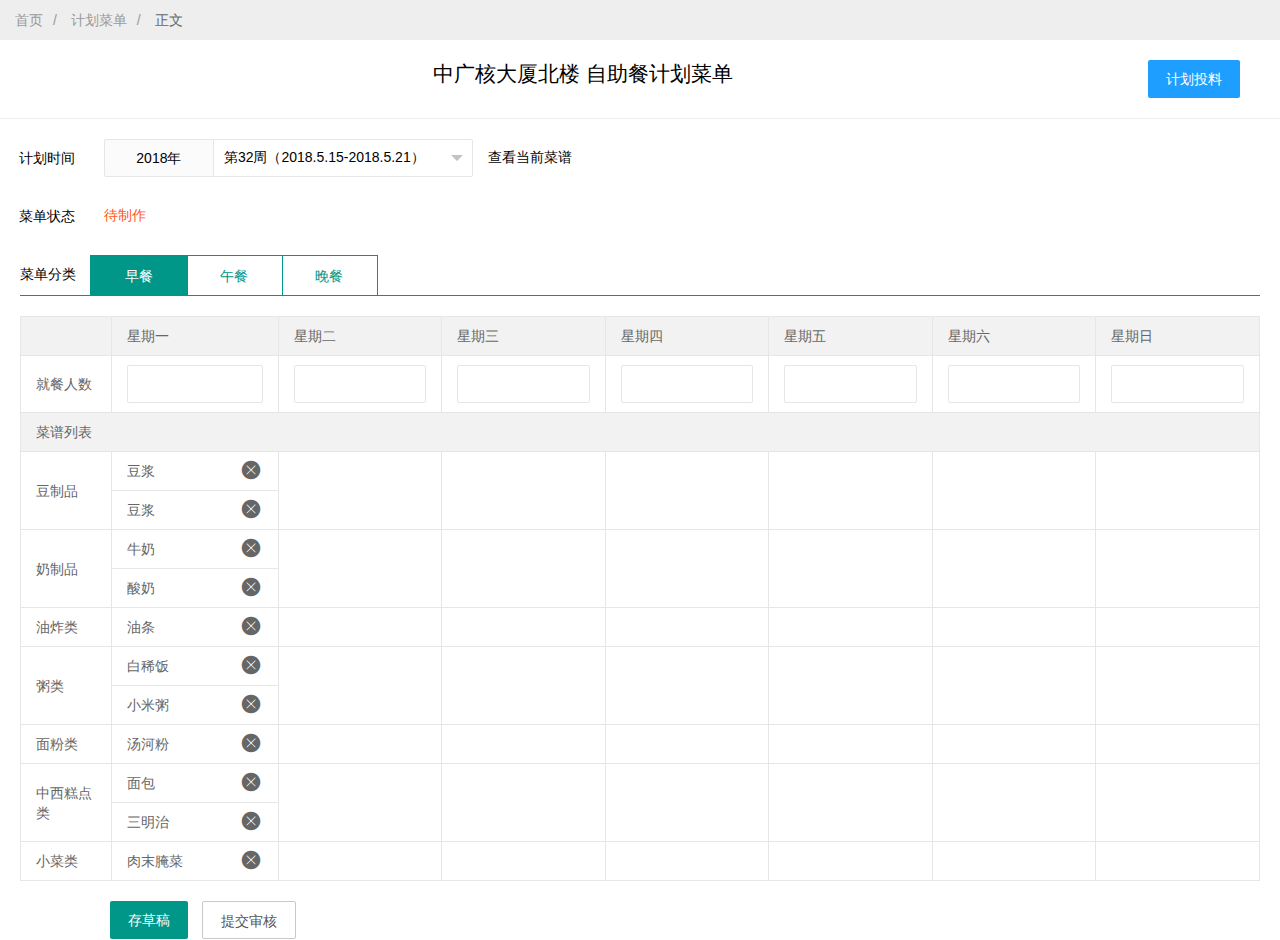
<file: pages/menu.html>
<!DOCTYPE html>
<html>

<head>
	<title></title>
	<meta charset="utf-8">
	<link rel="stylesheet" href="../lib/layui/css/layui.css" />
	<link rel="stylesheet" href="../assets/style/base.css" />
	<link rel="stylesheet" href="../assets/style/menu.css" />
</head>

<body>
	<div class="page-menu">
		<div class="layui-fluid layui-bg-gray" lay-separator=">">
			<span class="layui-breadcrumb">
				<a href="../pages/home.html" target="showConent">首页</a>
				<a href="">计划菜单</a>
				<a>
					<cite>正文</cite>
				</a>
			</span>
		</div>
		<div class="layui-row menu-title" style="margin-top:20px">
			<div class="layui-col-md4 layui-col-md-offset4">
				<h2>中广核大厦北楼
					<span class="layui-blue">自助餐</span>计划菜单</h2>
			</div>
			<div class="layui-col-md4" style="text-align:right;padding-right:20px;">
				<a target="showConent" href="../pages/planFeeding.html" class="layui-btn layui-btn-normal">计划投料</a>
			</div>
		</div>
		<hr class="layui-bg-gray">
		<div class="layui-form-item" style="margin-top:20px;">
			<div class="layui-inline" style="margin-left:-20px">
				<label class="layui-form-label">计划时间</label>
				
				<!-- <div class="layui-input-inline" style="width:200px;">
					<input type="text" name="price_min" autocomplete="off" class="layui-input" id="planStart" />
				</div>
				<div class="layui-form-mid">-</div>
				<div class="layui-input-inline" style="width:200px;">
					<input type="text" name="price_min" autocomplete="off" class="layui-input" id="planEnd" />
				</div> -->
			</div>
			<div class="layui-inline layui-form layui-form-pane">
			    <label class="layui-form-label">2018年</label>
			    <div class="layui-input-block" style="width:260px">
			    	<select name="interest" lay-filter="aihao">
				        <option value=""></option>
				        <option value="0" selected="">第30周（2018.5.1-2018.5.7）</option>
				        <option value="0" selected="">第31周（2018.5.8-2018.5.14）</option>
				        <option value="0" selected="">第32周（2018.5.15-2018.5.21）</option>
			    	</select>
			    </div>
			</div>
			<div class="layui-inline">
				<label>查看当前菜谱</label>
			</div>
		</div>
		<div class="layui-form-item">
			<div class="layui-inline" style="margin-left:-20px">
				<label class="layui-form-label">菜单状态</label>
			</div>
			<div class="layui-inline">
				<label class="color-red">待制作</label>
			</div>
		</div>
		<div class="layui-tab layui-form-item" style="margin:0 20px">
			<div class="layui-block">
				<div class="layui-inline" style="margin-top:5px;margin-bottom:-5px;margin-right:10px">
					菜单分类
				</div>
				<ul class="layui-tab-title layui-inline" style="margin-bottom:-10px">
					<li class="layui-this">早餐</li>
					<li id="alertLayout">午餐</li>
					<li>晚餐</li>
				</ul>
			</div>
			<hr class="layui-bg-green">
			<div class="layui-tabbar-content">
				<div class="layui-tab-item layui-show">
					<table class="layui-table" id="menuTable" style="margin-top:20px;">
						<colgroup>
							<col>
							<col>
							<col>
							<col>
							<col>
							<col>
							<col>
							<col>
						</colgroup>
						<thead>
							<tr>
								<th width="60px"></th>
								<th>星期一</th>
								<th>星期二</th>
								<th>星期三</th>
								<th>星期四</th>
								<th>星期五</th>
								<th>星期六</th>
								<th>星期日</th>
							</tr>
						</thead>
						<tbody>
							<tr>
								<td>
									就餐人数
								</td>
								<td class="eat-number">
									<input type="" name="" class="layui-input" />
								</td>
								<td class="eat-number">
									<input type="" name="" class="layui-input" />
								</td>
								<td class="eat-number">
									<input type="" name="" class="layui-input" />
								</td>
								<td class="eat-number">
									<input type="" name="" class="layui-input" />
								</td>
								<td class="eat-number">
									<input type="" name="" class="layui-input" />
								</td>
								<td class="eat-number">
									<input type="" name="" class="layui-input" />
								</td>
								<td class="eat-number">
									<input type="" name="" class="layui-input" />
								</td>
							</tr>
							<tr bgcolor="#f2f2f2">
								<td colspan="8">菜谱列表</td>
							</tr>
							<tr>
								<td>豆制品</td>
								<td>
									<div class="item">豆浆
										<i class="layui-icon fr delete-item">&#x1007;</i>
									</div>
									<div class="item">豆浆
										<i class="layui-icon fr delete-item">&#x1007;</i>
									</div>
								</td>
								<td></td>
								<td></td>
								<td></td>
								<td></td>
								<td></td>
								<td></td>
							</tr>
							<tr>
								<td>奶制品</td>
								<td>
									<div class="item">牛奶
										<i class="layui-icon fr delete-item">&#x1007;</i>
									</div>
									<div class="item">酸奶
										<i class="layui-icon fr delete-item">&#x1007;</i>
									</div>
								</td>
								<td></td>
								<td></td>
								<td></td>
								<td></td>
								<td></td>
								<td></td>
							</tr>
							<tr>
								<td>油炸类</td>
								<td>
									<div class="item">油条
										<i class="layui-icon fr delete-item">&#x1007;</i>
									</div>
								</td>
								<td></td>
								<td></td>
								<td></td>
								<td></td>
								<td></td>
								<td></td>
							</tr>
							<tr>
								<td>粥类</td>
								<td>
									<div class="item">白稀饭
										<i class="layui-icon fr delete-item">&#x1007;</i>
									</div>
									<div class="item">小米粥
										<i class="layui-icon fr delete-item">&#x1007;</i>
									</div>
								</td>
								<td></td>
								<td></td>
								<td></td>
								<td></td>
								<td></td>
								<td></td>
							</tr>
							<tr>
								<td>面粉类</td>
								<td>
									<div class="item">汤河粉
										<i class="layui-icon fr delete-item">&#x1007;</i>
									</div>
								</td>
								<td></td>
								<td></td>
								<td></td>
								<td></td>
								<td></td>
								<td></td>
							</tr>
							<tr>
								<td>中西糕点类</td>
								<td>
									<div class="item">
										面包
										<i class="layui-icon fr delete-item">&#x1007;</i>
									</div>
									<div class="item">
										三明治
										<i class="layui-icon fr delete-item">&#x1007;</i>
									</div>
								</td>
								<td></td>
								<td></td>
								<td></td>
								<td></td>
								<td></td>
								<td></td>
							</tr>
							<tr>
								<td>小菜类</td>
								<td>
									<div class="item">
										肉末腌菜
										<i class="layui-icon fr delete-item">&#x1007;</i>
									</div>
								</td>
								<td></td>
								<td></td>
								<td></td>
								<td></td>
								<td></td>
								<td></td>
							</tr>
						</tbody>
					</table>
				</div>
				<div class="layui-tab-item">内容2</div>
				<div class="layui-tab-item">内容3</div>
			</div>
		</div>
		<div class="layui-form-item" style="padding-top:10px;">
			<div class="layui-input-block">
				<button class="layui-btn" lay-submit lay-filter="formDemo">存草稿</button>
				<button type="reset" class="layui-btn layui-btn-primary">提交审核</button>
			</div>
		</div>
	</div>

	<div class="layout-content layui-tab-content" style="display:none;">
		<div class="layui-form">
			<div class="layui-form-item">
				<label class="layui-form-label">荤素</label>
				<div class="layui-input-block">
					<input type="checkbox" name="like[1]" title="大荤">
					<input type="checkbox" name="like[1]" title="小荤" checked>
					<input type="checkbox" name="like[1]" title="清淡">
				</div>
			</div>
			<div class="layui-form-item">
				<label class="layui-form-label">类别</label>
				<div class="layui-input-block">
					<input type="checkbox" name="like[2]" title="牛肉">
					<input type="checkbox" name="like[2]" title="羊肉" checked>
					<input type="checkbox" name="like[2]" title="鸡肉">
				</div>
			</div>
			<div class="layui-form-item">
				<label class="layui-form-label">季节菜</label>
				<div class="layui-input-block">
					<input type="checkbox" name="like[3]" title="当季菜">
				</div>
			</div>
			<div class="layui-form-item">
				<label class="layui-form-label">菜品名称</label>
				<div class="layui-input-block" style="width:300px;">
					<input type="text" name="title" required lay-verify="required" placeholder="请输入菜品名称" autocomplete="off" class="layui-input">
				</div>
			</div>
			<div class="layui-table-wrapper">
				<table class="layui-table" id="alertMenuTable">
					<colgroup>
						<col>
						<col>
						<col>
						<col>
					</colgroup>
					<thead>
						<tr>
							<th>类别</th>
							<th>二级类别</th>
							<th>菜名</th>
							<th>操作</th>
						</tr>
					</thead>
					<tbody class="layui-table-body ">
						<tr>
							<td>素菜</td>
							<td>蔬菜</td>
							<td>清炒大白菜</td>
							<td class="select">
								<button class="layui-btn layui-btn-normal layui-btn-sm">选择</button>
							</td>
						</tr>
						<tr>
							<td>面食</td>
							<td>面点</td>
							<td>肉包</td>
							<td class="select">
								<button class="layui-btn layui-btn-normal layui-btn-sm">选择</button>
							</td>
						</tr>
						<tr>
							<td>大荤</td>
							<td>牛肉</td>
							<td>土豆烧牛肉</td>
							<td class="select">
								<button class="layui-btn layui-btn-normal layui-btn-sm">选择</button>
							</td>
						</tr>
					</tbody>
				</table>
			</div>

		</div>
	</div>

	<script src="../lib/layui/layui.js "></script>
	<script src="../lib/jquery/jquery.min.js "></script>
	<script>
		//JavaScript代码区域
		layui.use('element', function () {
			var element = layui.element;
			//获取hash来切换选项卡，假设当前地址的hash为lay-id对应的值
			var layid = location.hash.replace(/^#test1=/, '');
			element.tabChange('test1', layid); //假设当前地址为：http://a.com#test1=222，那么选项卡会自动切换到“发送消息”这一项

			//监听Tab切换，以改变地址hash值
			element.on('tab(test1)', function () {
				location.hash = 'test1=' + this.getAttribute('lay-id');
			});
		});

		layui.use('laydate', function () {
			var laydate = layui.laydate;

			//执行一个laydate实例
			laydate.render({
				elem: '#planStart' //指定元素
			});
		});

		layui.use('laydate', function () {
			var laydate = layui.laydate;

			//执行一个laydate实例
			laydate.render({
				elem: '#planEnd' //指定元素
			});
		});

		layui.use('layer', function () {
			var layer = layui.layer;
		});

		layui.use('form', function () {
			var form = layui.form;

			//监听提交
			form.on('submit(formDemo)', function (data) {
				layer.msg(JSON.stringify(data.field));
				return false;
			});
		});

		layui.use('form', function(){
			var form = layui.form;
		});

		$(function () {
			var whichTd; //保存被点击的单元格
			//删除功能提示
			$('#menuTable').on('click','.delete-item',function (event) {
				event.preventDefault();
				event.stopPropagation();
				var target = this;
				layer.confirm('您确定要删除吗？', { icon: 3, title: '提示' }, function (index) {
					$(target).parent().remove();
					layer.close(index);
				});
			});

			//表格中添加菜名
			$("#menuTable").on('dblclick','td',function () {
				whichTd = $(this);
				let oTop = 0,oLeft = 0;
				let tdTop = $(this).context.offsetTop;
				let tdLeft = $(this).context.offsetLeft;
				let tdWidth = $(this).context.offsetWidth;
				let tdHeight = $(this).context.offsetHeight;
				let winWidth = $(window).width();
				let winHeight = $(window).height();
				let winScrollTop = $(window).scrollTop();
				let cntHeight = $('.layout-content').outerHeight(true);
				let isTop,isLeft

				if(tdLeft > winWidth/2){
					oLeft = tdLeft - 500;
					isLeft = false;
					// console.log('在右侧');
				}else{
					oLeft = tdLeft + tdWidth;
					isLeft = true;
					// console.log('在左侧');
				}

				if(tdTop - winScrollTop > winHeight/2){
					// console.log('在下侧');
					isTop = false;
					oTop = tdTop - winScrollTop - cntHeight;
					// console.log(tdTop,winScrollTop)
					if(isLeft){
						oTop -= tdHeight;
					}
				}else{
					// console.log('在上侧');
					isTop = true;
					oTop = tdTop - winScrollTop;
				}

				if(oLeft + 500 > winWidth){
					oLeft = winWidth - 500
				}

				if((oTop - winScrollTop + cntHeight) > winHeight){
					oTop = winHeight - cntHeight
				}

				if(oTop<0){
					oTop = 0
				}

				if($(this)[0].innerText.length==0){
					//当单元格为空时，弹出添加菜谱的菜单
					if($(this)[0].children[0] && $(this)[0].children[0].tagName=='INPUT'){
						return false;
					}
					
					layer.open({
						type: 1,
						title: '菜谱库',
						area: '500px',
						offset: [oTop+'px',oLeft+'px'],
						content: $('.layout-content') //这里content是一个普通的String
					});
				}else{
					if($(this)[0].innerHTML.indexOf('item')>-1){
						layer.open({
							type: 1,
							title: '菜谱库',
							area: '500px',
							offset: [oTop+'px',oLeft+'px'],
							content: $('.layout-content') //这里content是一个普通的String
						});
					}
				}
			});


			//选择功能
			$("#alertMenuTable .select button").on('click',function () {
				var foodName = $(this).parent().prev().text();
				var _html = '<div class="item">'+foodName+'<i class="layui-icon fr delete-item">&#x1007;</i></div>';
				whichTd.append(_html);
			});
		});
	</script>
</body>

</html>
</file>
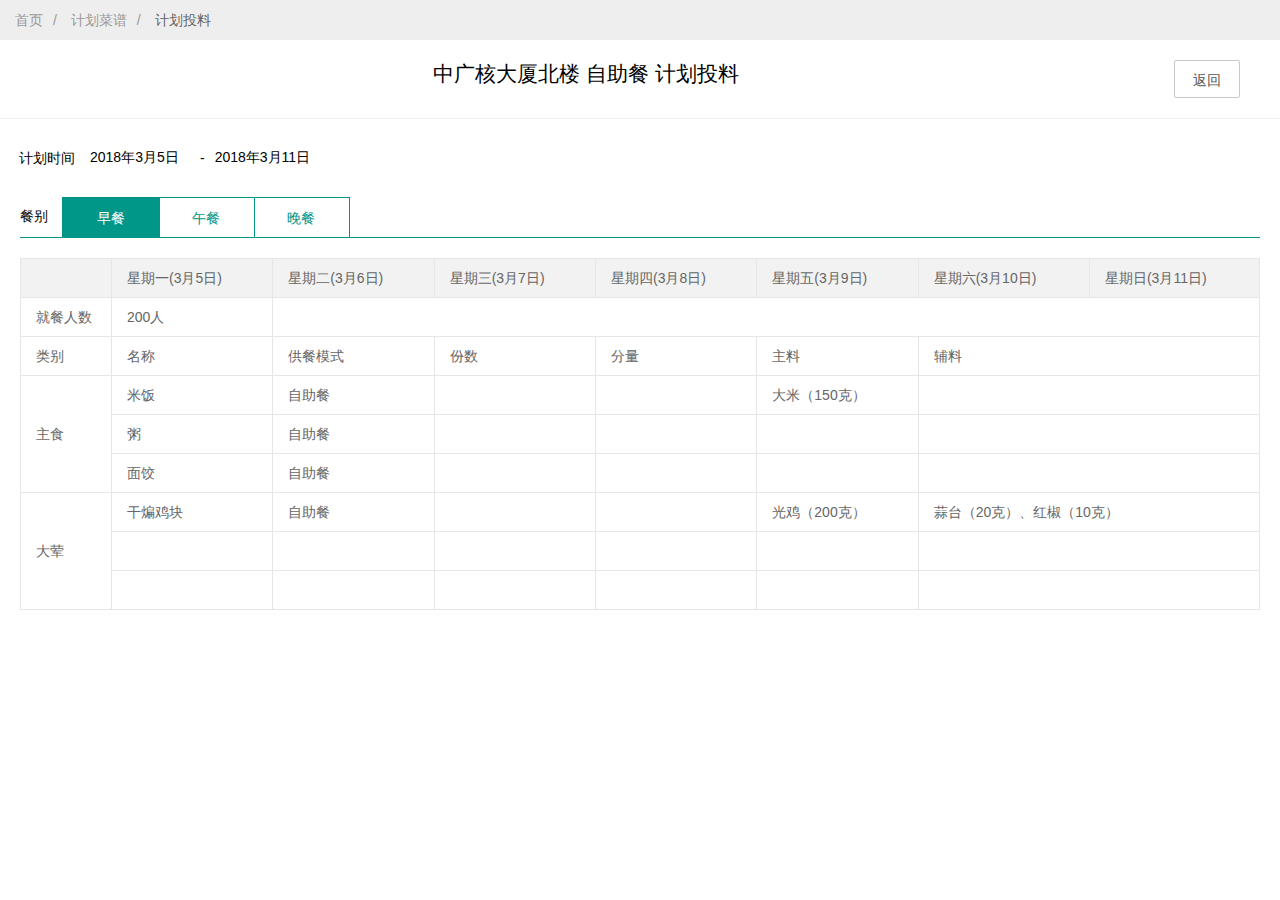
<file: pages/planFeeding.html>
<!DOCTYPE html>
<html>

<head>
	<title></title>
	<meta charset="utf-8">
	<link rel="stylesheet" href="../lib/layui/css/layui.css" />
	<link rel="stylesheet" href="../assets/style/base.css" />
	<link rel="stylesheet" href="../assets/style/planFeeding.css" />
</head>

<body>
	<div class="page-menu">
		<div class="layui-fluid layui-bg-gray" lay-separator=">">
			<span class="layui-breadcrumb">
				<a href="../pages/home.html" target="showConent">首页</a>
				<a href="">计划菜谱</a>
				<a>
					<cite>计划投料</cite>
				</a>
			</span>
		</div>
		<div class="layui-row menu-title" style="margin-top:20px">
			<div class="layui-col-md4 layui-col-md-offset4">
				<h2>
					中广核大厦北楼
					<span class="layui-blue">自助餐</span>
					计划投料
				</h2>
			</div>
			<div class="layui-col-md4" style="text-align:right;padding-right:20px;">
				<a class="layui-btn layui-btn-primary" href="../pages/menu.html" target="showConent">返回</a>
			</div>
		</div>
		<hr class="layui-bg-gray">
		<div class="layui-form-item" style="margin-top:20px;">
			<div class="layui-inline" style="margin-left:-20px">
				<label class="layui-form-label">计划时间</label>
				<div class="layui-input-inline" style="width:100px;padding-top:10px;">
					2018年3月5日
				</div>
				<div class="layui-form-mid">-</div>
				<div class="layui-input-inline" style="width:100px;padding-top:10px;">
					2018年3月11日
				</div>
			</div>
		</div>
		<div class="layui-tab layui-form-item" style="margin:0 20px">
			<div class="layui-block">
				<div class="layui-inline" style="margin-top:5px;margin-bottom:-5px;margin-right:10px">
					餐别
				</div>
				<ul class="layui-tab-title layui-inline" style="margin-bottom:-10px">
					<li class="layui-this">早餐</li>
					<li id="alertLayout">午餐</li>
					<li>晚餐</li>
				</ul>
			</div>
			<hr class="layui-bg-green">
			<div class="layui-tabbar-content">
				<div class="layui-tab-item layui-show">
					<table class="layui-table" id="menuTable" style="margin-top:20px;">
						<colgroup>
							<col>
							<col>
							<col>
							<col>
							<col>
							<col>
							<col>
							<col>
						</colgroup>
						<thead>
							<tr>
								<th width="60px"></th>
								<th class="week-day">星期一(3月5日)</th>
								<th class="week-day">星期二(3月6日)</th>
								<th class="week-day">星期三(3月7日)</th>
								<th class="week-day">星期四(3月8日)</th>
								<th class="week-day">星期五(3月9日)</th>
								<th class="week-day">星期六(3月10日)</th>
								<th class="week-day">星期日(3月11日)</th>
							</tr>
						</thead>
						<tbody>
							<tr>
								<td>
									就餐人数
								</td>
								<td class="eat-number">
									200人
								</td>
								<td colspan="6">
									
								</td>
							</tr>
							<tr>
								<td class="eat-number">类别</td>
								<td class="eat-number">
									名称
								</td>
								<td class="eat-number">供餐模式</td>
								<td class="eat-number">份数</td>
								<td class="eat-number">分量</td>
								<td class="eat-number">主料</td>
								<td colspan="2" class="eat-number">辅料</td>
							</tr>
							<tr>
								<td>主食</td>
								<td>
									<div class="item">
										米饭
									</div>
									<div class="item">
										粥
									</div>
									<div class="item">
										面饺
									</div>
								</td>
								<td>
									<div class="item">
										自助餐
									</div>
									<div class="item">
										自助餐
									</div>
									<div class="item">
										自助餐
									</div>
								</td>
								<td>
									<div class="item">
										&nbsp;
									</div>
									<div class="item">
										&nbsp;
									</div>
									<div class="item">
										&nbsp;
									</div>
								</td>
								<td>
									<div class="item">
										&nbsp;
									</div>
									<div class="item">
										&nbsp;
									</div>
									<div class="item">
										&nbsp;
									</div>
								</td>
								<td>
									<div class="item">
										大米（150克）
									</div>
									<div class="item">
										&nbsp;
									</div>
									<div class="item">
										&nbsp;
									</div>
								</td>
								<td colspan="2">
									<div class="item">
										&nbsp;
									</div>
									<div class="item">
										&nbsp;
									</div>
									<div class="item">
										&nbsp;
									</div>
								</td>
							</tr>
							<tr>
								<td>大荤</td>
								<td>
									<div class="item">
										干煸鸡块
									</div>
									<div class="item">
										&nbsp;
									</div>
									<div class="item">
										&nbsp;
									</div>
								</td>
								<td>
									<div class="item">
										自助餐
									</div>
									<div class="item">
										&nbsp;
									</div>
									<div class="item">
										&nbsp;
									</div>
								</td>
								<td>
									<div class="item">
										&nbsp;
									</div>
									<div class="item">
										&nbsp;
									</div>
									<div class="item">
										&nbsp;
									</div>
								</td>
								<td>
									<div class="item">
										&nbsp;
									</div>
									<div class="item">
										&nbsp;
									</div>
									<div class="item">
										&nbsp;
									</div>
								</td>
								<td>
									<div class="item">
										光鸡（200克）
									</div>
									<div class="item">
										&nbsp;
									</div>
									<div class="item">
										&nbsp;
									</div>
								</td>
								<td colspan="2">
									<div class="item">
										蒜台（20克）、红椒（10克）
									</div>
									<div class="item">
										&nbsp;
									</div>
									<div class="item">
										&nbsp;
									</div>
								</td>
							</tr>
						</tbody>
					</table>
				</div>
				<div class="layui-tab-item">内容2</div>
				<div class="layui-tab-item">内容3</div>
			</div>
		</div>
	</div>

	<div class="layout-content layui-tab-content" style="display:none;">
		<div class="layui-form">
			<div class="layui-form-item">
				<label class="layui-form-label">荤素</label>
				<div class="layui-input-block">
					<input type="radio" name="like[1]" title="大荤">
					<input type="radio" name="like[1]" title="小荤" checked>
					<input type="radio" name="like[1]" title="清淡">
				</div>
			</div>
			<div class="layui-form-item">
				<label class="layui-form-label">类别</label>
				<div class="layui-input-block">
					<input type="radio" name="like[2]" title="牛肉">
					<input type="radio" name="like[2]" title="羊肉" checked>
					<input type="radio" name="like[2]" title="鸡肉">
				</div>
			</div>
			<div class="layui-form-item">
				<label class="layui-form-label">季节菜</label>
				<div class="layui-input-block">
					<input type="radio" name="like[3]" title="当季菜">
				</div>
			</div>
			<div class="layui-form-item">
				<label class="layui-form-label">菜品名称</label>
				<div class="layui-input-block" style="width:300px;">
					<input type="text" name="title" required lay-verify="required" placeholder="请输入菜品名称" autocomplete="off" class="layui-input">
				</div>
			</div>
			<div class="layui-table-wrapper">
				<table class="layui-table" id="alertMenuTable">
					<colgroup>
						<col>
						<col>
						<col>
						<col>
					</colgroup>
					<thead>
						<tr>
							<th>类别</th>
							<th>二级类别</th>
							<th>菜名</th>
							<th>操作</th>
						</tr>
					</thead>
					<tbody class="layui-table-body ">
						<tr>
							<td>素菜</td>
							<td>蔬菜</td>
							<td>清炒大白菜</td>
							<td class="select ">选择</td>
						</tr>
						<tr>
							<td>面食</td>
							<td>面点</td>
							<td>肉包</td>
							<td class="select ">选择</td>
						</tr>
						<tr>
							<td>大荤</td>
							<td>牛肉</td>
							<td>土豆烧牛肉</td>
							<td class="select ">选择</td>
						</tr>
					</tbody>
				</table>
			</div>

		</div>
	</div>

	<script src="../lib/layui/layui.js "></script>
	<script src="../lib/jquery/jquery.min.js "></script>
	<script>
		//JavaScript代码区域
		layui.use('element', function () {
			var element = layui.element;
			//获取hash来切换选项卡，假设当前地址的hash为lay-id对应的值
			var layid = location.hash.replace(/^#test1=/, '');
			element.tabChange('test1', layid); //假设当前地址为：http://a.com#test1=222，那么选项卡会自动切换到“发送消息”这一项

			//监听Tab切换，以改变地址hash值
			element.on('tab(test1)', function () {
				location.hash = 'test1=' + this.getAttribute('lay-id');
			});
		});

		layui.use('laydate', function () {
			var laydate = layui.laydate;

			//执行一个laydate实例
			laydate.render({
				elem: '#planStart' //指定元素
			});
		});

		layui.use('laydate', function () {
			var laydate = layui.laydate;

			//执行一个laydate实例
			laydate.render({
				elem: '#planEnd' //指定元素
			});
		});

		layui.use('layer', function () {
			var layer = layui.layer;
		});

		layui.use('form', function () {
			var form = layui.form;

			//监听提交
			form.on('submit(formDemo)', function (data) {
				layer.msg(JSON.stringify(data.field));
				return false;
			});
		});

		$(function () {
			var whichTd; //保存被点击的单元格
			//删除功能提示
			$('.delete-item').on('click',function () {
				layer.confirm('您确定要删除吗？', { icon: 3, title: '提示' }, function (index) {
					layer.close(index);
				});
			});
			//表格中添加菜名
			$("#menuTable td:empty ").on('click',function () {
				whichTd = $(this);
				layer.open({
					type: 1,
					title: '菜谱库',
					area: '500px',
					content: $('.layout-content') //这里content是一个普通的String
				});
			});
			//选择功能
			$("#alertMenuTable .select ").on('click',function () {
				var foodName = $(this).prev().text();
				var _html = '<div class="item">'+foodName+'<i class="layui-icon fr delete-item">&#x1007;</i></div>';
				whichTd.append(_html)
			});
			//点击星期变颜色，触发后端数据变化事件
			$(".week-day").on('click',function () {
				$(this).addClass('layui-bg-green').siblings().removeClass('layui-bg-green');
				// alert('调用后端接口');
			});
		})
	</script>
</body>

</html>
</file>
<file: lib/layui/css/layui.css>
/** layui-v2.3.0-rc1 MIT License By https://www.layui.com */
 .layui-inline,img{display:inline-block;vertical-align:middle}.layui-rate,li{list-style:none}h1,h2,h3,h4,h5,h6{font-weight:400}.layui-edge,.layui-header,.layui-inline,.layui-main{position:relative}.layui-btn,.layui-edge,.layui-inline,img{vertical-align:middle}.layui-btn,.layui-disabled,.layui-icon,.layui-unselect{-webkit-user-select:none;-ms-user-select:none;-moz-user-select:none}blockquote,body,button,dd,div,dl,dt,form,h1,h2,h3,h4,h5,h6,input,li,ol,p,pre,td,textarea,th,ul{margin:0;padding:0;-webkit-tap-highlight-color:rgba(0,0,0,0)}a:active,a:hover{outline:0}img{border:none}table{border-collapse:collapse;border-spacing:0}h4,h5,h6{font-size:100%}button,input,optgroup,option,select,textarea{font-family:inherit;font-size:inherit;font-style:inherit;font-weight:inherit;outline:0}pre{white-space:pre-wrap;white-space:-moz-pre-wrap;white-space:-pre-wrap;white-space:-o-pre-wrap;word-wrap:break-word}body{line-height:24px;font:14px Helvetica Neue,Helvetica,PingFang SC,\5FAE\8F6F\96C5\9ED1,Tahoma,Arial,sans-serif}hr{height:1px;margin:10px 0;border:0;clear:both}a{color:#333;text-decoration:none}a:hover{color:#777}a cite{font-style:normal;*cursor:pointer}.layui-border-box,.layui-border-box *{box-sizing:border-box}.layui-box,.layui-box *{box-sizing:content-box}.layui-clear{clear:both;*zoom:1}.layui-clear:after{content:'\20';clear:both;*zoom:1;display:block;height:0}.layui-inline{*display:inline;*zoom:1}.layui-edge{display:inline-block;width:0;height:0;border-width:6px;border-style:dashed;border-color:transparent;overflow:hidden}.layui-edge-top{top:-4px;border-bottom-color:#999;border-bottom-style:solid}.layui-edge-right{border-left-color:#999;border-left-style:solid}.layui-edge-bottom{top:2px;border-top-color:#999;border-top-style:solid}.layui-edge-left{border-right-color:#999;border-right-style:solid}.layui-elip{text-overflow:ellipsis;overflow:hidden;white-space:nowrap}.layui-disabled,.layui-disabled:hover{color:#d2d2d2!important;cursor:not-allowed!important}.layui-circle{border-radius:100%}.layui-show{display:block!important}.layui-hide{display:none!important}@font-face{font-family:layui-icon;src:url(../font/iconfont.eot?v=230-rc1);src:url(../font/iconfont.eot?v=230-rc1#iefix) format('embedded-opentype'),url(../font/iconfont.svg?v=230-rc1#iconfont) format('svg'),url(../font/iconfont.woff?v=230-rc1) format('woff'),url(../font/iconfont.ttf?v=230-rc1) format('truetype')}.layui-icon{font-family:layui-icon!important;font-size:16px;font-style:normal;-webkit-font-smoothing:antialiased;-moz-osx-font-smoothing:grayscale}.layui-icon-reply-fill:before{content:"\e611"}.layui-icon-set-fill:before{content:"\e614"}.layui-icon-menu-fill:before{content:"\e60f"}.layui-icon-search:before{content:"\e615"}.layui-icon-share:before{content:"\e641"}.layui-icon-set-sm:before{content:"\e620"}.layui-icon-engine:before{content:"\e628"}.layui-icon-close:before{content:"\1006"}.layui-icon-close-fill:before{content:"\1007"}.layui-icon-chart-screen:before{content:"\e629"}.layui-icon-star:before{content:"\e600"}.layui-icon-circle-dot:before{content:"\e617"}.layui-icon-chat:before{content:"\e606"}.layui-icon-release:before{content:"\e609"}.layui-icon-list:before{content:"\e60a"}.layui-icon-chart:before{content:"\e62c"}.layui-icon-ok-circle:before{content:"\1005"}.layui-icon-layim-theme:before{content:"\e61b"}.layui-icon-table:before{content:"\e62d"}.layui-icon-right:before{content:"\e602"}.layui-icon-left:before{content:"\e603"}.layui-icon-cart-simple:before{content:"\e698"}.layui-icon-face-cry:before{content:"\e69c"}.layui-icon-face-smile:before{content:"\e6af"}.layui-icon-survey:before{content:"\e6b2"}.layui-icon-tree:before{content:"\e62e"}.layui-icon-upload-circle:before{content:"\e62f"}.layui-icon-add-circle:before{content:"\e61f"}.layui-icon-download-circle:before{content:"\e601"}.layui-icon-templeate-1:before{content:"\e630"}.layui-icon-util:before{content:"\e631"}.layui-icon-face-surprised:before{content:"\e664"}.layui-icon-edit:before{content:"\e642"}.layui-icon-speaker:before{content:"\e645"}.layui-icon-down:before{content:"\e61a"}.layui-icon-file:before{content:"\e621"}.layui-icon-layouts:before{content:"\e632"}.layui-icon-rate-half:before{content:"\e6c9"}.layui-icon-add-circle-fine:before{content:"\e608"}.layui-icon-prev-circle:before{content:"\e633"}.layui-icon-read:before{content:"\e705"}.layui-icon-404:before{content:"\e61c"}.layui-icon-carousel:before{content:"\e634"}.layui-icon-help:before{content:"\e607"}.layui-icon-code-circle:before{content:"\e635"}.layui-icon-water:before{content:"\e636"}.layui-icon-username:before{content:"\e66f"}.layui-icon-find-fill:before{content:"\e670"}.layui-icon-about:before{content:"\e60b"}.layui-icon-location:before{content:"\e715"}.layui-icon-up:before{content:"\e619"}.layui-icon-pause:before{content:"\e651"}.layui-icon-date:before{content:"\e637"}.layui-icon-layim-uploadfile:before{content:"\e61d"}.layui-icon-delete:before{content:"\e640"}.layui-icon-play:before{content:"\e652"}.layui-icon-top:before{content:"\e604"}.layui-icon-friends:before{content:"\e612"}.layui-icon-refresh-3:before{content:"\e9aa"}.layui-icon-ok:before{content:"\e605"}.layui-icon-layer:before{content:"\e638"}.layui-icon-face-smile-fine:before{content:"\e60c"}.layui-icon-dollar:before{content:"\e659"}.layui-icon-group:before{content:"\e613"}.layui-icon-layim-download:before{content:"\e61e"}.layui-icon-picture-fine:before{content:"\e60d"}.layui-icon-link:before{content:"\e64c"}.layui-icon-diamond:before{content:"\e735"}.layui-icon-log:before{content:"\e60e"}.layui-icon-rate-solid:before{content:"\e67a"}.layui-icon-fonts-del:before{content:"\e64f"}.layui-icon-unlink:before{content:"\e64d"}.layui-icon-fonts-clear:before{content:"\e639"}.layui-icon-triangle-r:before{content:"\e623"}.layui-icon-circle:before{content:"\e63f"}.layui-icon-radio:before{content:"\e643"}.layui-icon-align-center:before{content:"\e647"}.layui-icon-align-right:before{content:"\e648"}.layui-icon-align-left:before{content:"\e649"}.layui-icon-loading-1:before{content:"\e63e"}.layui-icon-return:before{content:"\e65c"}.layui-icon-fonts-strong:before{content:"\e62b"}.layui-icon-upload:before{content:"\e67c"}.layui-icon-dialogue:before{content:"\e63a"}.layui-icon-video:before{content:"\e6ed"}.layui-icon-headset:before{content:"\e6fc"}.layui-icon-cellphone-fine:before{content:"\e63b"}.layui-icon-add-1:before{content:"\e654"}.layui-icon-face-smile-b:before{content:"\e650"}.layui-icon-fonts-html:before{content:"\e64b"}.layui-icon-form:before{content:"\e63c"}.layui-icon-cart:before{content:"\e657"}.layui-icon-camera-fill:before{content:"\e65d"}.layui-icon-tabs:before{content:"\e62a"}.layui-icon-fonts-code:before{content:"\e64e"}.layui-icon-fire:before{content:"\e756"}.layui-icon-set:before{content:"\e716"}.layui-icon-fonts-u:before{content:"\e646"}.layui-icon-triangle-d:before{content:"\e625"}.layui-icon-tips:before{content:"\e702"}.layui-icon-picture:before{content:"\e64a"}.layui-icon-more-vertical:before{content:"\e671"}.layui-icon-flag:before{content:"\e66c"}.layui-icon-loading:before{content:"\e63d"}.layui-icon-fonts-i:before{content:"\e644"}.layui-icon-refresh-1:before{content:"\e666"}.layui-icon-rmb:before{content:"\e65e"}.layui-icon-home:before{content:"\e68e"}.layui-icon-user:before{content:"\e770"}.layui-icon-notice:before{content:"\e667"}.layui-icon-login-weibo:before{content:"\e675"}.layui-icon-voice:before{content:"\e688"}.layui-icon-upload-drag:before{content:"\e681"}.layui-icon-login-qq:before{content:"\e676"}.layui-icon-snowflake:before{content:"\e6b1"}.layui-icon-file-b:before{content:"\e655"}.layui-icon-template:before{content:"\e663"}.layui-icon-auz:before{content:"\e672"}.layui-icon-console:before{content:"\e665"}.layui-icon-app:before{content:"\e653"}.layui-icon-prev:before{content:"\e65a"}.layui-icon-website:before{content:"\e7ae"}.layui-icon-next:before{content:"\e65b"}.layui-icon-component:before{content:"\e857"}.layui-icon-more:before{content:"\e65f"}.layui-icon-login-wechat:before{content:"\e677"}.layui-icon-shrink-right:before{content:"\e668"}.layui-icon-spread-left:before{content:"\e66b"}.layui-icon-camera:before{content:"\e660"}.layui-icon-note:before{content:"\e66e"}.layui-icon-refresh:before{content:"\e669"}.layui-icon-female:before{content:"\e661"}.layui-icon-male:before{content:"\e662"}.layui-icon-password:before{content:"\e673"}.layui-icon-senior:before{content:"\e674"}.layui-icon-theme:before{content:"\e66a"}.layui-icon-tread:before{content:"\e6c5"}.layui-icon-praise:before{content:"\e6c6"}.layui-icon-star-fill:before{content:"\e658"}.layui-icon-rate:before{content:"\e67b"}.layui-icon-template-1:before{content:"\e656"}.layui-icon-vercode:before{content:"\e679"}.layui-icon-cellphone:before{content:"\e678"}.layui-main{width:1140px;margin:0 auto}.layui-header{z-index:1000;height:60px}.layui-header a:hover{transition:all .5s;-webkit-transition:all .5s}.layui-side{position:fixed;left:0;top:0;bottom:0;z-index:999;width:200px;overflow-x:hidden}.layui-side-scroll{position:relative;width:220px;height:100%;overflow-x:hidden}.layui-body{position:absolute;left:200px;right:0;top:0;bottom:0;z-index:998;width:auto;overflow:hidden;overflow-y:auto;box-sizing:border-box}.layui-layout-body{overflow:hidden}.layui-layout-admin .layui-header{background-color:#23262E}.layui-layout-admin .layui-side{top:60px;width:200px;overflow-x:hidden}.layui-layout-admin .layui-body{top:60px;bottom:44px}.layui-layout-admin .layui-main{width:auto;margin:0 15px}.layui-layout-admin .layui-footer{position:fixed;left:200px;right:0;bottom:0;height:44px;line-height:44px;padding:0 15px;background-color:#eee}.layui-layout-admin .layui-logo{position:absolute;left:0;top:0;width:200px;height:100%;line-height:60px;text-align:center;color:#009688;font-size:16px}.layui-layout-admin .layui-header .layui-nav{background:0 0}.layui-layout-left{position:absolute!important;left:200px;top:0}.layui-layout-right{position:absolute!important;right:0;top:0}.layui-container{position:relative;margin:0 auto;padding:0 15px;box-sizing:border-box}.layui-fluid{position:relative;margin:0 auto;padding:0 15px}.layui-row:after,.layui-row:before{content:'';display:block;clear:both}.layui-col-lg1,.layui-col-lg10,.layui-col-lg11,.layui-col-lg12,.layui-col-lg2,.layui-col-lg3,.layui-col-lg4,.layui-col-lg5,.layui-col-lg6,.layui-col-lg7,.layui-col-lg8,.layui-col-lg9,.layui-col-md1,.layui-col-md10,.layui-col-md11,.layui-col-md12,.layui-col-md2,.layui-col-md3,.layui-col-md4,.layui-col-md5,.layui-col-md6,.layui-col-md7,.layui-col-md8,.layui-col-md9,.layui-col-sm1,.layui-col-sm10,.layui-col-sm11,.layui-col-sm12,.layui-col-sm2,.layui-col-sm3,.layui-col-sm4,.layui-col-sm5,.layui-col-sm6,.layui-col-sm7,.layui-col-sm8,.layui-col-sm9,.layui-col-xs1,.layui-col-xs10,.layui-col-xs11,.layui-col-xs12,.layui-col-xs2,.layui-col-xs3,.layui-col-xs4,.layui-col-xs5,.layui-col-xs6,.layui-col-xs7,.layui-col-xs8,.layui-col-xs9{position:relative;display:block;box-sizing:border-box}.layui-col-xs1,.layui-col-xs10,.layui-col-xs11,.layui-col-xs12,.layui-col-xs2,.layui-col-xs3,.layui-col-xs4,.layui-col-xs5,.layui-col-xs6,.layui-col-xs7,.layui-col-xs8,.layui-col-xs9{float:left}.layui-col-xs1{width:8.33333333%}.layui-col-xs2{width:16.66666667%}.layui-col-xs3{width:25%}.layui-col-xs4{width:33.33333333%}.layui-col-xs5{width:41.66666667%}.layui-col-xs6{width:50%}.layui-col-xs7{width:58.33333333%}.layui-col-xs8{width:66.66666667%}.layui-col-xs9{width:75%}.layui-col-xs10{width:83.33333333%}.layui-col-xs11{width:91.66666667%}.layui-col-xs12{width:100%}.layui-col-xs-offset1{margin-left:8.33333333%}.layui-col-xs-offset2{margin-left:16.66666667%}.layui-col-xs-offset3{margin-left:25%}.layui-col-xs-offset4{margin-left:33.33333333%}.layui-col-xs-offset5{margin-left:41.66666667%}.layui-col-xs-offset6{margin-left:50%}.layui-col-xs-offset7{margin-left:58.33333333%}.layui-col-xs-offset8{margin-left:66.66666667%}.layui-col-xs-offset9{margin-left:75%}.layui-col-xs-offset10{margin-left:83.33333333%}.layui-col-xs-offset11{margin-left:91.66666667%}.layui-col-xs-offset12{margin-left:100%}@media screen and (max-width:768px){.layui-hide-xs{display:none!important}.layui-show-xs-block{display:block!important}.layui-show-xs-inline{display:inline!important}.layui-show-xs-inline-block{display:inline-block!important}}@media screen and (min-width:768px){.layui-container{width:750px}.layui-hide-sm{display:none!important}.layui-show-sm-block{display:block!important}.layui-show-sm-inline{display:inline!important}.layui-show-sm-inline-block{display:inline-block!important}.layui-col-sm1,.layui-col-sm10,.layui-col-sm11,.layui-col-sm12,.layui-col-sm2,.layui-col-sm3,.layui-col-sm4,.layui-col-sm5,.layui-col-sm6,.layui-col-sm7,.layui-col-sm8,.layui-col-sm9{float:left}.layui-col-sm1{width:8.33333333%}.layui-col-sm2{width:16.66666667%}.layui-col-sm3{width:25%}.layui-col-sm4{width:33.33333333%}.layui-col-sm5{width:41.66666667%}.layui-col-sm6{width:50%}.layui-col-sm7{width:58.33333333%}.layui-col-sm8{width:66.66666667%}.layui-col-sm9{width:75%}.layui-col-sm10{width:83.33333333%}.layui-col-sm11{width:91.66666667%}.layui-col-sm12{width:100%}.layui-col-sm-offset1{margin-left:8.33333333%}.layui-col-sm-offset2{margin-left:16.66666667%}.layui-col-sm-offset3{margin-left:25%}.layui-col-sm-offset4{margin-left:33.33333333%}.layui-col-sm-offset5{margin-left:41.66666667%}.layui-col-sm-offset6{margin-left:50%}.layui-col-sm-offset7{margin-left:58.33333333%}.layui-col-sm-offset8{margin-left:66.66666667%}.layui-col-sm-offset9{margin-left:75%}.layui-col-sm-offset10{margin-left:83.33333333%}.layui-col-sm-offset11{margin-left:91.66666667%}.layui-col-sm-offset12{margin-left:100%}}@media screen and (min-width:992px){.layui-container{width:970px}.layui-hide-md{display:none!important}.layui-show-md-block{display:block!important}.layui-show-md-inline{display:inline!important}.layui-show-md-inline-block{display:inline-block!important}.layui-col-md1,.layui-col-md10,.layui-col-md11,.layui-col-md12,.layui-col-md2,.layui-col-md3,.layui-col-md4,.layui-col-md5,.layui-col-md6,.layui-col-md7,.layui-col-md8,.layui-col-md9{float:left}.layui-col-md1{width:8.33333333%}.layui-col-md2{width:16.66666667%}.layui-col-md3{width:25%}.layui-col-md4{width:33.33333333%}.layui-col-md5{width:41.66666667%}.layui-col-md6{width:50%}.layui-col-md7{width:58.33333333%}.layui-col-md8{width:66.66666667%}.layui-col-md9{width:75%}.layui-col-md10{width:83.33333333%}.layui-col-md11{width:91.66666667%}.layui-col-md12{width:100%}.layui-col-md-offset1{margin-left:8.33333333%}.layui-col-md-offset2{margin-left:16.66666667%}.layui-col-md-offset3{margin-left:25%}.layui-col-md-offset4{margin-left:33.33333333%}.layui-col-md-offset5{margin-left:41.66666667%}.layui-col-md-offset6{margin-left:50%}.layui-col-md-offset7{margin-left:58.33333333%}.layui-col-md-offset8{margin-left:66.66666667%}.layui-col-md-offset9{margin-left:75%}.layui-col-md-offset10{margin-left:83.33333333%}.layui-col-md-offset11{margin-left:91.66666667%}.layui-col-md-offset12{margin-left:100%}}@media screen and (min-width:1200px){.layui-container{width:1170px}.layui-hide-lg{display:none!important}.layui-show-lg-block{display:block!important}.layui-show-lg-inline{display:inline!important}.layui-show-lg-inline-block{display:inline-block!important}.layui-col-lg1,.layui-col-lg10,.layui-col-lg11,.layui-col-lg12,.layui-col-lg2,.layui-col-lg3,.layui-col-lg4,.layui-col-lg5,.layui-col-lg6,.layui-col-lg7,.layui-col-lg8,.layui-col-lg9{float:left}.layui-col-lg1{width:8.33333333%}.layui-col-lg2{width:16.66666667%}.layui-col-lg3{width:25%}.layui-col-lg4{width:33.33333333%}.layui-col-lg5{width:41.66666667%}.layui-col-lg6{width:50%}.layui-col-lg7{width:58.33333333%}.layui-col-lg8{width:66.66666667%}.layui-col-lg9{width:75%}.layui-col-lg10{width:83.33333333%}.layui-col-lg11{width:91.66666667%}.layui-col-lg12{width:100%}.layui-col-lg-offset1{margin-left:8.33333333%}.layui-col-lg-offset2{margin-left:16.66666667%}.layui-col-lg-offset3{margin-left:25%}.layui-col-lg-offset4{margin-left:33.33333333%}.layui-col-lg-offset5{margin-left:41.66666667%}.layui-col-lg-offset6{margin-left:50%}.layui-col-lg-offset7{margin-left:58.33333333%}.layui-col-lg-offset8{margin-left:66.66666667%}.layui-col-lg-offset9{margin-left:75%}.layui-col-lg-offset10{margin-left:83.33333333%}.layui-col-lg-offset11{margin-left:91.66666667%}.layui-col-lg-offset12{margin-left:100%}}.layui-col-space1{margin:-.5px}.layui-col-space1>*{padding:.5px}.layui-col-space3{margin:-1.5px}.layui-col-space3>*{padding:1.5px}.layui-col-space5{margin:-2.5px}.layui-col-space5>*{padding:2.5px}.layui-col-space8{margin:-3.5px}.layui-col-space8>*{padding:3.5px}.layui-col-space10{margin:-5px}.layui-col-space10>*{padding:5px}.layui-col-space12{margin:-6px}.layui-col-space12>*{padding:6px}.layui-col-space15{margin:-7.5px}.layui-col-space15>*{padding:7.5px}.layui-col-space18{margin:-9px}.layui-col-space18>*{padding:9px}.layui-col-space20{margin:-10px}.layui-col-space20>*{padding:10px}.layui-col-space22{margin:-11px}.layui-col-space22>*{padding:11px}.layui-col-space25{margin:-12.5px}.layui-col-space25>*{padding:12.5px}.layui-col-space30{margin:-15px}.layui-col-space30>*{padding:15px}.layui-btn,.layui-input,.layui-select,.layui-textarea,.layui-upload-button{outline:0;-webkit-appearance:none;transition:all .3s;-webkit-transition:all .3s;box-sizing:border-box}.layui-elem-quote{margin-bottom:10px;padding:15px;line-height:22px;border-left:5px solid #009688;border-radius:0 2px 2px 0;background-color:#f2f2f2}.layui-quote-nm{border-style:solid;border-width:1px 1px 1px 5px;background:0 0}.layui-elem-field{margin-bottom:10px;padding:0;border-width:1px;border-style:solid}.layui-elem-field legend{margin-left:20px;padding:0 10px;font-size:20px;font-weight:300}.layui-field-title{margin:10px 0 20px;border-width:1px 0 0}.layui-field-box{padding:10px 15px}.layui-field-title .layui-field-box{padding:10px 0}.layui-progress{position:relative;height:6px;border-radius:20px;background-color:#e2e2e2}.layui-progress-bar{position:absolute;left:0;top:0;width:0;max-width:100%;height:6px;border-radius:20px;text-align:right;background-color:#5FB878;transition:all .3s;-webkit-transition:all .3s}.layui-progress-big,.layui-progress-big .layui-progress-bar{height:18px;line-height:18px}.layui-progress-text{position:relative;top:-20px;line-height:18px;font-size:12px;color:#666}.layui-progress-big .layui-progress-text{position:static;padding:0 10px;color:#fff}.layui-collapse{border-width:1px;border-style:solid;border-radius:2px}.layui-colla-content,.layui-colla-item{border-top-width:1px;border-top-style:solid}.layui-colla-item:first-child{border-top:none}.layui-colla-title{position:relative;height:42px;line-height:42px;padding:0 15px 0 35px;color:#333;background-color:#f2f2f2;cursor:pointer;font-size:14px;overflow:hidden}.layui-colla-content{display:none;padding:10px 15px;line-height:22px;color:#666}.layui-colla-icon{position:absolute;left:15px;top:0;font-size:14px}.layui-card-body,.layui-card-header,.layui-form-label,.layui-form-mid,.layui-form-select,.layui-input-block,.layui-input-inline,.layui-textarea{position:relative}.layui-card{margin-bottom:15px;border-radius:2px;background-color:#fff;box-shadow:0 1px 2px 0 rgba(0,0,0,.05)}.layui-card:last-child{margin-bottom:0}.layui-card-header{height:42px;line-height:42px;padding:0 15px;border-bottom:1px solid #f6f6f6;color:#333;border-radius:2px 2px 0 0;font-size:14px}.layui-bg-black,.layui-bg-blue,.layui-bg-cyan,.layui-bg-green,.layui-bg-orange,.layui-bg-red{color:#fff!important}.layui-card-body{padding:10px 15px;line-height:24px}.layui-card-body[pad15]{padding:15px}.layui-card-body[pad20]{padding:20px}.layui-card-body .layui-table{margin:5px 0}.layui-card .layui-tab{margin:0}.layui-panel-window{position:relative;padding:15px;border-radius:0;border-top:5px solid #E6E6E6;background-color:#fff}.layui-bg-red{background-color:#FF5722!important}.layui-bg-orange{background-color:#FFB800!important}.layui-bg-green{background-color:#009688!important}.layui-bg-cyan{background-color:#2F4056!important}.layui-bg-blue{background-color:#1E9FFF!important}.layui-bg-black{background-color:#393D49!important}.layui-bg-gray{background-color:#eee!important;color:#666!important}.layui-badge-rim,.layui-colla-content,.layui-colla-item,.layui-collapse,.layui-elem-field,.layui-form-pane .layui-form-item[pane],.layui-form-pane .layui-form-label,.layui-input,.layui-layedit,.layui-layedit-tool,.layui-quote-nm,.layui-select,.layui-tab-bar,.layui-tab-card,.layui-tab-title,.layui-tab-title .layui-this:after,.layui-textarea{border-color:#e6e6e6}.layui-timeline-item:before,hr{background-color:#e6e6e6}.layui-text{line-height:22px;font-size:14px;color:#666}.layui-text h1,.layui-text h2,.layui-text h3{font-weight:500;color:#333}.layui-text h1{font-size:30px}.layui-text h2{font-size:24px}.layui-text h3{font-size:18px}.layui-text a:not(.layui-btn){color:#01AAED}.layui-text a:not(.layui-btn):hover{text-decoration:underline}.layui-text ul{padding:5px 0 5px 15px}.layui-text ul li{margin-top:5px;list-style-type:disc}.layui-text em,.layui-word-aux{color:#999!important;padding:0 5px!important}.layui-btn{display:inline-block;height:38px;line-height:38px;padding:0 18px;background-color:#009688;color:#fff;white-space:nowrap;text-align:center;font-size:14px;border:none;border-radius:2px;cursor:pointer}.layui-btn:hover{opacity:.8;filter:alpha(opacity=80);color:#fff}.layui-btn:active{opacity:1;filter:alpha(opacity=100)}.layui-btn+.layui-btn{margin-left:10px}.layui-btn-container{font-size:0}.layui-btn-container .layui-btn{margin-right:10px;margin-bottom:10px}.layui-btn-container .layui-btn+.layui-btn{margin-left:0}.layui-table .layui-btn-container .layui-btn{margin-bottom:9px}.layui-btn-radius{border-radius:100px}.layui-btn .layui-icon{margin-right:3px;font-size:18px;vertical-align:bottom;vertical-align:middle\9}.layui-btn-primary{border:1px solid #C9C9C9;background-color:#fff;color:#555}.layui-btn-primary:hover{border-color:#009688;color:#333}.layui-btn-normal{background-color:#1E9FFF}.layui-btn-warm{background-color:#FFB800}.layui-btn-danger{background-color:#FF5722}.layui-btn-disabled,.layui-btn-disabled:active,.layui-btn-disabled:hover{border:1px solid #e6e6e6;background-color:#FBFBFB;color:#C9C9C9;cursor:not-allowed;opacity:1}.layui-btn-lg{height:44px;line-height:44px;padding:0 25px;font-size:16px}.layui-btn-sm{height:30px;line-height:30px;padding:0 10px;font-size:12px}.layui-btn-sm i{font-size:16px!important}.layui-btn-xs{height:22px;line-height:22px;padding:0 5px;font-size:12px}.layui-btn-xs i{font-size:14px!important}.layui-btn-group{display:inline-block;vertical-align:middle;font-size:0}.layui-btn-group .layui-btn{margin-left:0!important;margin-right:0!important;border-left:1px solid rgba(255,255,255,.5);border-radius:0}.layui-btn-group .layui-btn-primary{border-left:none}.layui-btn-group .layui-btn-primary:hover{border-color:#C9C9C9;color:#009688}.layui-btn-group .layui-btn:first-child{border-left:none;border-radius:2px 0 0 2px}.layui-btn-group .layui-btn-primary:first-child{border-left:1px solid #c9c9c9}.layui-btn-group .layui-btn:last-child{border-radius:0 2px 2px 0}.layui-btn-group .layui-btn+.layui-btn{margin-left:0}.layui-btn-group+.layui-btn-group{margin-left:10px}.layui-btn-fluid{width:100%}.layui-input,.layui-select,.layui-textarea{height:38px;line-height:1.3;line-height:38px\9;border-width:1px;border-style:solid;background-color:#fff;border-radius:2px}.layui-input::-webkit-input-placeholder,.layui-select::-webkit-input-placeholder,.layui-textarea::-webkit-input-placeholder{line-height:1.3}.layui-input,.layui-textarea{display:block;width:100%;padding-left:10px}.layui-input:hover,.layui-textarea:hover{border-color:#D2D2D2!important}.layui-input:focus,.layui-textarea:focus{border-color:#C9C9C9!important}.layui-textarea{min-height:100px;height:auto;line-height:20px;padding:6px 10px;resize:vertical}.layui-select{padding:0 10px}.layui-form input[type=checkbox],.layui-form input[type=radio],.layui-form select{display:none}.layui-form [lay-ignore]{display:initial}.layui-form-item{margin-bottom:15px;clear:both;*zoom:1}.layui-form-item:after{content:'\20';clear:both;*zoom:1;display:block;height:0}.layui-form-label{float:left;display:block;padding:9px 15px;width:80px;font-weight:400;line-height:20px;text-align:right}.layui-form-label-col{display:block;float:none;padding:9px 0;line-height:20px;text-align:left}.layui-form-item .layui-inline{margin-bottom:5px;margin-right:10px}.layui-input-block{margin-left:110px;min-height:36px}.layui-input-inline{display:inline-block;vertical-align:middle}.layui-form-item .layui-input-inline{float:left;width:190px;margin-right:10px}.layui-form-text .layui-input-inline{width:auto}.layui-form-mid{float:left;display:block;padding:9px 0!important;line-height:20px;margin-right:10px}.layui-form-danger+.layui-form-select .layui-input,.layui-form-danger:focus{border-color:#FF5722!important}.layui-form-select .layui-input{padding-right:30px;cursor:pointer}.layui-form-select .layui-edge{position:absolute;right:10px;top:50%;margin-top:-3px;cursor:pointer;border-width:6px;border-top-color:#c2c2c2;border-top-style:solid;transition:all .3s;-webkit-transition:all .3s}.layui-form-select dl{display:none;position:absolute;left:0;top:42px;padding:5px 0;z-index:999;min-width:100%;border:1px solid #d2d2d2;max-height:300px;overflow-y:auto;background-color:#fff;border-radius:2px;box-shadow:0 2px 4px rgba(0,0,0,.12);box-sizing:border-box}.layui-form-select dl dd,.layui-form-select dl dt{padding:0 10px;line-height:36px;white-space:nowrap;overflow:hidden;text-overflow:ellipsis}.layui-form-select dl dt{font-size:12px;color:#999}.layui-form-select dl dd{cursor:pointer}.layui-form-select dl dd:hover{background-color:#f2f2f2}.layui-form-select .layui-select-group dd{padding-left:20px}.layui-form-select dl dd.layui-select-tips{padding-left:10px!important;color:#999}.layui-form-select dl dd.layui-this{background-color:#5FB878;color:#fff}.layui-form-checkbox,.layui-form-select dl dd.layui-disabled{background-color:#fff}.layui-form-selected dl{display:block}.layui-form-checkbox,.layui-form-checkbox *,.layui-form-switch{display:inline-block;vertical-align:middle}.layui-form-selected .layui-edge{margin-top:-9px;-webkit-transform:rotate(180deg);transform:rotate(180deg);margin-top:-3px\9}:root .layui-form-selected .layui-edge{margin-top:-9px\0/IE9}.layui-form-selectup dl{top:auto;bottom:42px}.layui-select-none{margin:5px 0;text-align:center;color:#999}.layui-select-disabled .layui-disabled{border-color:#eee!important}.layui-select-disabled .layui-edge{border-top-color:#d2d2d2}.layui-form-checkbox{position:relative;height:30px;line-height:30px;margin-right:10px;padding-right:30px;cursor:pointer;font-size:0;-webkit-transition:.1s linear;transition:.1s linear;box-sizing:border-box}.layui-form-checkbox span{padding:0 10px;height:100%;font-size:14px;border-radius:2px 0 0 2px;background-color:#d2d2d2;color:#fff;overflow:hidden;white-space:nowrap;text-overflow:ellipsis}.layui-form-checkbox:hover span{background-color:#c2c2c2}.layui-form-checkbox i{position:absolute;right:0;top:0;width:30px;height:28px;border:1px solid #d2d2d2;border-left:none;border-radius:0 2px 2px 0;color:#fff;font-size:20px;text-align:center}.layui-form-checkbox:hover i{border-color:#c2c2c2;color:#c2c2c2}.layui-form-checked,.layui-form-checked:hover{border-color:#5FB878}.layui-form-checked span,.layui-form-checked:hover span{background-color:#5FB878}.layui-form-checked i,.layui-form-checked:hover i{color:#5FB878}.layui-form-item .layui-form-checkbox{margin-top:4px}.layui-form-checkbox[lay-skin=primary]{height:auto!important;line-height:normal!important;border:none!important;margin-right:0;padding-right:0;background:0 0}.layui-form-checkbox[lay-skin=primary] span{float:right;padding-right:15px;line-height:18px;background:0 0;color:#666}.layui-form-checkbox[lay-skin=primary] i{position:relative;top:0;width:16px;height:16px;line-height:16px;border:1px solid #d2d2d2;font-size:12px;border-radius:2px;background-color:#fff;-webkit-transition:.1s linear;transition:.1s linear}.layui-form-checkbox[lay-skin=primary]:hover i{border-color:#5FB878;color:#fff}.layui-form-checked[lay-skin=primary] i{border-color:#5FB878;background-color:#5FB878;color:#fff}.layui-checkbox-disbaled[lay-skin=primary] span{background:0 0!important;color:#c2c2c2}.layui-checkbox-disbaled[lay-skin=primary]:hover i{border-color:#d2d2d2}.layui-form-item .layui-form-checkbox[lay-skin=primary]{margin-top:10px}.layui-form-switch{position:relative;height:22px;line-height:22px;min-width:35px;padding:0 5px;margin-top:8px;border:1px solid #d2d2d2;border-radius:20px;cursor:pointer;background-color:#fff;-webkit-transition:.1s linear;transition:.1s linear}.layui-form-switch i{position:absolute;left:5px;top:3px;width:16px;height:16px;border-radius:20px;background-color:#d2d2d2;-webkit-transition:.1s linear;transition:.1s linear}.layui-form-switch em{position:relative;top:0;width:25px;margin-left:21px;padding:0!important;text-align:center!important;color:#999!important;font-style:normal!important;font-size:12px}.layui-form-onswitch{border-color:#5FB878;background-color:#5FB878}.layui-checkbox-disbaled,.layui-checkbox-disbaled i{border-color:#e2e2e2!important}.layui-form-onswitch i{left:100%;margin-left:-21px;background-color:#fff}.layui-form-onswitch em{margin-left:5px;margin-right:21px;color:#fff!important}.layui-checkbox-disbaled span{background-color:#e2e2e2!important}.layui-checkbox-disbaled:hover i{color:#fff!important}[lay-radio]{display:none}.layui-form-radio,.layui-form-radio *{display:inline-block;vertical-align:middle}.layui-form-radio{line-height:28px;margin:6px 10px 0 0;padding-right:10px;cursor:pointer;font-size:0}.layui-form-radio *{font-size:14px}.layui-form-radio>i{margin-right:8px;font-size:22px;color:#c2c2c2}.layui-form-radio>i:hover,.layui-form-radioed>i{color:#5FB878}.layui-radio-disbaled>i{color:#e2e2e2!important}.layui-form-pane .layui-form-label{width:110px;padding:8px 15px;height:38px;line-height:20px;border-width:1px;border-style:solid;border-radius:2px 0 0 2px;text-align:center;background-color:#FBFBFB;overflow:hidden;white-space:nowrap;text-overflow:ellipsis;box-sizing:border-box}.layui-form-pane .layui-input-inline{margin-left:-1px}.layui-form-pane .layui-input-block{margin-left:110px;left:-1px}.layui-form-pane .layui-input{border-radius:0 2px 2px 0}.layui-form-pane .layui-form-text .layui-form-label{float:none;width:100%;border-radius:2px;box-sizing:border-box;text-align:left}.layui-form-pane .layui-form-text .layui-input-inline{display:block;margin:0;top:-1px;clear:both}.layui-form-pane .layui-form-text .layui-input-block{margin:0;left:0;top:-1px}.layui-form-pane .layui-form-text .layui-textarea{min-height:100px;border-radius:0 0 2px 2px}.layui-form-pane .layui-form-checkbox{margin:4px 0 4px 10px}.layui-form-pane .layui-form-radio,.layui-form-pane .layui-form-switch{margin-top:6px;margin-left:10px}.layui-form-pane .layui-form-item[pane]{position:relative;border-width:1px;border-style:solid}.layui-form-pane .layui-form-item[pane] .layui-form-label{position:absolute;left:0;top:0;height:100%;border-width:0 1px 0 0}.layui-form-pane .layui-form-item[pane] .layui-input-inline{margin-left:110px}@media screen and (max-width:450px){.layui-form-item .layui-form-label{text-overflow:ellipsis;overflow:hidden;white-space:nowrap}.layui-form-item .layui-inline{display:block;margin-right:0;margin-bottom:20px;clear:both}.layui-form-item .layui-inline:after{content:'\20';clear:both;display:block;height:0}.layui-form-item .layui-input-inline{display:block;float:none;left:-3px;width:auto;margin:0 0 10px 112px}.layui-form-item .layui-input-inline+.layui-form-mid{margin-left:110px;top:-5px;padding:0}.layui-form-item .layui-form-checkbox{margin-right:5px;margin-bottom:5px}}.layui-layedit{border-width:1px;border-style:solid;border-radius:2px}.layui-layedit-tool{padding:3px 5px;border-bottom-width:1px;border-bottom-style:solid;font-size:0}.layedit-tool-fixed{position:fixed;top:0;border-top:1px solid #e2e2e2}.layui-layedit-tool .layedit-tool-mid,.layui-layedit-tool .layui-icon{display:inline-block;vertical-align:middle;text-align:center;font-size:14px}.layui-layedit-tool .layui-icon{position:relative;width:32px;height:30px;line-height:30px;margin:3px 5px;color:#777;cursor:pointer;border-radius:2px}.layui-layedit-tool .layui-icon:hover{color:#393D49}.layui-layedit-tool .layui-icon:active{color:#000}.layui-layedit-tool .layedit-tool-active{background-color:#e2e2e2;color:#000}.layui-layedit-tool .layui-disabled,.layui-layedit-tool .layui-disabled:hover{color:#d2d2d2;cursor:not-allowed}.layui-layedit-tool .layedit-tool-mid{width:1px;height:18px;margin:0 10px;background-color:#d2d2d2}.layedit-tool-html{width:50px!important;font-size:30px!important}.layedit-tool-b,.layedit-tool-code,.layedit-tool-help{font-size:16px!important}.layedit-tool-d,.layedit-tool-face,.layedit-tool-image,.layedit-tool-unlink{font-size:18px!important}.layedit-tool-image input{position:absolute;font-size:0;left:0;top:0;width:100%;height:100%;opacity:.01;filter:Alpha(opacity=1);cursor:pointer}.layui-layedit-iframe iframe{display:block;width:100%}#LAY_layedit_code{overflow:hidden}.layui-laypage{display:inline-block;*display:inline;*zoom:1;vertical-align:middle;margin:10px 0;font-size:0}.layui-laypage>a:first-child,.layui-laypage>a:first-child em{border-radius:2px 0 0 2px}.layui-laypage>a:last-child,.layui-laypage>a:last-child em{border-radius:0 2px 2px 0}.layui-laypage>:first-child{margin-left:0!important}.layui-laypage>:last-child{margin-right:0!important}.layui-laypage a,.layui-laypage button,.layui-laypage input,.layui-laypage select,.layui-laypage span{border:1px solid #e2e2e2}.layui-laypage a,.layui-laypage span{display:inline-block;*display:inline;*zoom:1;vertical-align:middle;padding:0 15px;height:28px;line-height:28px;margin:0 -1px 5px 0;background-color:#fff;color:#333;font-size:12px}.layui-laypage a:hover{color:#009688}.layui-laypage em{font-style:normal}.layui-laypage .layui-laypage-spr{color:#999;font-weight:700}.layui-laypage a{text-decoration:none}.layui-laypage .layui-laypage-curr{position:relative}.layui-laypage .layui-laypage-curr em{position:relative;color:#fff}.layui-laypage .layui-laypage-curr .layui-laypage-em{position:absolute;left:-1px;top:-1px;padding:1px;width:100%;height:100%;background-color:#009688}.layui-laypage-em{border-radius:2px}.layui-laypage-next em,.layui-laypage-prev em{font-family:Sim sun;font-size:16px}.layui-laypage .layui-laypage-count,.layui-laypage .layui-laypage-limits,.layui-laypage .layui-laypage-refresh,.layui-laypage .layui-laypage-skip{margin-left:10px;margin-right:10px;padding:0;border:none}.layui-laypage .layui-laypage-limits,.layui-laypage .layui-laypage-refresh{vertical-align:top}.layui-laypage .layui-laypage-refresh i{font-size:18px;cursor:pointer}.layui-laypage select{height:22px;padding:3px;border-radius:2px;cursor:pointer}.layui-laypage .layui-laypage-skip{height:30px;line-height:30px;color:#999}.layui-laypage button,.layui-laypage input{height:30px;line-height:30px;border-radius:2px;vertical-align:top;background-color:#fff;box-sizing:border-box}.layui-laypage input{display:inline-block;width:40px;margin:0 10px;padding:0 3px;text-align:center}.layui-laypage input:focus,.layui-laypage select:focus{border-color:#009688!important}.layui-laypage button{margin-left:10px;padding:0 10px;cursor:pointer}.layui-table,.layui-table-view{margin:10px 0}.layui-flow-more{margin:10px 0;text-align:center;color:#999;font-size:14px}.layui-flow-more a{height:32px;line-height:32px}.layui-flow-more a *{display:inline-block;vertical-align:top}.layui-flow-more a cite{padding:0 20px;border-radius:3px;background-color:#eee;color:#333;font-style:normal}.layui-flow-more a cite:hover{opacity:.8}.layui-flow-more a i{font-size:30px;color:#737383}.layui-table{width:100%;background-color:#fff;color:#666}.layui-table tr{transition:all .3s;-webkit-transition:all .3s}.layui-table th{text-align:left;font-weight:400}.layui-table tbody tr:hover,.layui-table thead tr,.layui-table-click,.layui-table-header,.layui-table-hover,.layui-table-mend,.layui-table-patch,.layui-table-tool,.layui-table[lay-even] tr:nth-child(even){background-color:#f2f2f2}.layui-table td,.layui-table th,.layui-table-fixed-r,.layui-table-header,.layui-table-page,.layui-table-tips-main,.layui-table-tool,.layui-table-view,.layui-table[lay-skin=line],.layui-table[lay-skin=row]{border-width:1px;border-style:solid;border-color:#e6e6e6}.layui-table td,.layui-table th{position:relative;padding:9px 15px;min-height:20px;line-height:20px;font-size:14px}.layui-table[lay-skin=line] td,.layui-table[lay-skin=line] th{border-width:0 0 1px}.layui-table[lay-skin=row] td,.layui-table[lay-skin=row] th{border-width:0 1px 0 0}.layui-table[lay-skin=nob] td,.layui-table[lay-skin=nob] th{border:none}.layui-table img{max-width:100px}.layui-table[lay-size=lg] td,.layui-table[lay-size=lg] th{padding:15px 30px}.layui-table-view .layui-table[lay-size=lg] .layui-table-cell{height:40px;line-height:40px}.layui-table[lay-size=sm] td,.layui-table[lay-size=sm] th{font-size:12px;padding:5px 10px}.layui-table-view .layui-table[lay-size=sm] .layui-table-cell{height:20px;line-height:20px}.layui-table[lay-data]{display:none}.layui-table-box,.layui-table-view{position:relative;overflow:hidden}.layui-table-view .layui-table{position:relative;width:auto;margin:0}.layui-table-body,.layui-table-header .layui-table,.layui-table-page{margin-bottom:-1px}.layui-table-view .layui-table[lay-skin=line]{border-width:0 1px 0 0}.layui-table-view .layui-table[lay-skin=row]{border-width:0 0 1px}.layui-table-view .layui-table td,.layui-table-view .layui-table th{padding:5px 0;border-top:none;border-left:none}.layui-table-view .layui-table td{cursor:default}.layui-table-view .layui-form-checkbox[lay-skin=primary] i{width:18px;height:18px}.layui-table-header{border-width:0 0 1px;overflow:hidden}.layui-table-sort{width:10px;height:20px;margin-left:5px;cursor:pointer!important}.layui-table-sort .layui-edge{position:absolute;left:5px;border-width:5px}.layui-table-sort .layui-table-sort-asc{top:4px;border-top:none;border-bottom-style:solid;border-bottom-color:#b2b2b2}.layui-table-sort .layui-table-sort-asc:hover{border-bottom-color:#666}.layui-table-sort .layui-table-sort-desc{bottom:4px;border-bottom:none;border-top-style:solid;border-top-color:#b2b2b2}.layui-table-sort .layui-table-sort-desc:hover{border-top-color:#666}.layui-table-sort[lay-sort=asc] .layui-table-sort-asc{border-bottom-color:#000}.layui-table-sort[lay-sort=desc] .layui-table-sort-desc{border-top-color:#000}.layui-table-cell{height:28px;line-height:28px;padding:0 15px;position:relative;overflow:hidden;text-overflow:ellipsis;white-space:nowrap;box-sizing:border-box}.layui-table-cell .layui-form-checkbox[lay-skin=primary],.layui-table-cell .layui-form-radio[lay-skin=primary]{top:-1px;vertical-align:middle}.layui-table-cell .layui-form-radio{padding-right:0}.layui-table-cell .layui-form-radio>i{margin-right:0}.layui-table-cell .layui-table-link{color:#01AAED}.laytable-cell-checkbox,.laytable-cell-numbers,.laytable-cell-radio,.laytable-cell-space{padding:0;text-align:center}.layui-table-body{position:relative;overflow:auto;margin-right:-1px}.layui-table-body .layui-none{line-height:40px;text-align:center;color:#999}.layui-table-fixed{position:absolute;left:0;top:0}.layui-table-fixed .layui-table-body{overflow:hidden}.layui-table-fixed-l{box-shadow:0 -1px 8px rgba(0,0,0,.08)}.layui-table-fixed-r{left:auto;right:-1px;border-width:0 0 0 1px;box-shadow:-1px 0 8px rgba(0,0,0,.08)}.layui-table-fixed-r .layui-table-header{position:relative;overflow:visible}.layui-table-mend{position:absolute;right:-49px;top:0;height:100%;width:50px}.layui-table-tool{position:relative;width:100%;height:50px;line-height:30px;padding:10px 15px;border-width:0 0 1px}.layui-table-page{position:relative;width:100%;padding:7px 7px 0;border-width:1px 0 0;height:41px;font-size:12px}.layui-table-page>div{height:26px}.layui-table-page .layui-laypage{margin:0}.layui-table-page .layui-laypage a,.layui-table-page .layui-laypage span{height:26px;line-height:26px;margin-bottom:10px;border:none;background:0 0}.layui-table-page .layui-laypage a,.layui-table-page .layui-laypage span.layui-laypage-curr{padding:0 12px}.layui-table-page .layui-laypage span{margin-left:0;padding:0}.layui-table-page .layui-laypage .layui-laypage-prev{margin-left:-7px!important}.layui-table-page .layui-laypage .layui-laypage-curr .layui-laypage-em{left:0;top:0;padding:0}.layui-table-page .layui-laypage button,.layui-table-page .layui-laypage input{height:26px;line-height:26px}.layui-table-page .layui-laypage input{width:40px}.layui-table-page .layui-laypage button{padding:0 10px}.layui-table-page select{height:18px}.layui-table-view select[lay-ignore]{display:inline-block}.layui-table-patch .layui-table-cell{padding:0;width:30px}.layui-table-edit{position:absolute;left:0;top:0;width:100%;height:100%;padding:0 14px 1px;border-radius:0;box-shadow:1px 1px 20px rgba(0,0,0,.15)}.layui-table-edit:focus{border-color:#5FB878!important}select.layui-table-edit{padding:0 0 0 10px;border-color:#C9C9C9}.layui-table-view .layui-form-checkbox,.layui-table-view .layui-form-radio,.layui-table-view .layui-form-switch{top:0;margin:0;box-sizing:content-box}.layui-table-view .layui-form-checkbox{top:-1px;height:26px;line-height:26px}body .layui-table-tips .layui-layer-content{background:0 0;padding:0;box-shadow:0 1px 6px rgba(0,0,0,.1)}.layui-table-tips-main{margin:-44px 0 0 -1px;max-height:150px;padding:8px 15px;font-size:14px;overflow-y:scroll;background-color:#fff;color:#333}.layui-table-tips-c{position:absolute;right:-3px;top:-12px;width:18px;height:18px;padding:3px;text-align:center;font-weight:700;border-radius:100%;font-size:14px;cursor:pointer;background-color:#666}.layui-table-tips-c:hover{background-color:#999}.layui-upload-file{display:none!important;opacity:.01;filter:Alpha(opacity=1)}.layui-upload-drag,.layui-upload-form,.layui-upload-wrap{display:inline-block}.layui-upload-list{margin:10px 0}.layui-upload-choose{padding:0 10px;color:#999}.layui-upload-drag{position:relative;padding:30px;border:1px dashed #e2e2e2;background-color:#fff;text-align:center;cursor:pointer;color:#999}.layui-upload-drag .layui-icon{font-size:50px;color:#009688}.layui-upload-drag[lay-over]{border-color:#009688}.layui-upload-iframe{position:absolute;width:0;height:0;border:0;visibility:hidden}.layui-upload-wrap{position:relative;vertical-align:middle}.layui-upload-wrap .layui-upload-file{display:block!important;position:absolute;left:0;top:0;z-index:10;font-size:100px;width:100%;height:100%;opacity:.01;filter:Alpha(opacity=1);cursor:pointer}.layui-rate,.layui-rate *{display:inline-block;vertical-align:middle}.layui-rate{padding:10px 5px 10px 0;font-size:0}.layui-rate li i.layui-icon{font-size:20px;color:#FFB800;margin-right:5px;transition:all .3s;-webkit-transition:all .3s}.layui-rate li i:hover{cursor:pointer;transform:scale(1.12);-webkit-transform:scale(1.12)}.layui-rate[readonly] li i:hover{cursor:default;transform:scale(1)}.layui-code{position:relative;margin:10px 0;padding:15px;line-height:20px;border:1px solid #ddd;border-left-width:6px;background-color:#F2F2F2;color:#333;font-family:Courier New;font-size:12px}.layui-tree{line-height:26px}.layui-tree li{text-overflow:ellipsis;overflow:hidden;white-space:nowrap}.layui-tree li .layui-tree-spread,.layui-tree li a{display:inline-block;vertical-align:top;height:26px;*display:inline;*zoom:1;cursor:pointer}.layui-tree li a{font-size:0}.layui-tree li a i{font-size:16px}.layui-tree li a cite{padding:0 6px;font-size:14px;font-style:normal}.layui-tree li i{padding-left:6px;color:#333;-moz-user-select:none}.layui-tree li .layui-tree-check{font-size:13px}.layui-tree li .layui-tree-check:hover{color:#009E94}.layui-tree li ul{display:none;margin-left:20px}.layui-tree li .layui-tree-enter{line-height:24px;border:1px dotted #000}.layui-tree-drag{display:none;position:absolute;left:-666px;top:-666px;background-color:#f2f2f2;padding:5px 10px;border:1px dotted #000;white-space:nowrap}.layui-tree-drag i{padding-right:5px}.layui-nav{position:relative;padding:0 20px;background-color:#393D49;color:#fff;border-radius:2px;font-size:0;box-sizing:border-box}.layui-nav *{font-size:14px}.layui-nav .layui-nav-item{position:relative;display:inline-block;*display:inline;*zoom:1;vertical-align:middle;line-height:60px}.layui-nav .layui-nav-item a{display:block;padding:0 20px;color:#fff;color:rgba(255,255,255,.7);transition:all .3s;-webkit-transition:all .3s}.layui-nav .layui-this:after,.layui-nav-bar,.layui-nav-tree .layui-nav-itemed:after{position:absolute;left:0;top:0;width:0;height:5px;background-color:#5FB878;transition:all .2s;-webkit-transition:all .2s}.layui-nav-bar{z-index:1000}.layui-nav .layui-nav-item a:hover,.layui-nav .layui-this a{color:#fff}.layui-nav .layui-this:after{content:'';top:auto;bottom:0;width:100%}.layui-nav-img{width:30px;height:30px;margin-right:10px;border-radius:50%}.layui-nav .layui-nav-more{content:'';width:0;height:0;border-style:solid dashed dashed;border-color:#fff transparent transparent;overflow:hidden;cursor:pointer;transition:all .2s;-webkit-transition:all .2s;position:absolute;top:50%;right:3px;margin-top:-3px;border-width:6px;border-top-color:rgba(255,255,255,.7)}.layui-nav .layui-nav-mored,.layui-nav-itemed>a .layui-nav-more{margin-top:-9px;border-style:dashed dashed solid;border-color:transparent transparent #fff}.layui-nav-child{display:none;position:absolute;left:0;top:65px;min-width:100%;line-height:36px;padding:5px 0;box-shadow:0 2px 4px rgba(0,0,0,.12);border:1px solid #d2d2d2;background-color:#fff;z-index:100;border-radius:2px;white-space:nowrap}.layui-nav .layui-nav-child a{color:#333}.layui-nav .layui-nav-child a:hover{background-color:#f2f2f2;color:#000}.layui-nav-child dd{position:relative}.layui-nav .layui-nav-child dd.layui-this a,.layui-nav-child dd.layui-this{background-color:#5FB878;color:#fff}.layui-nav-child dd.layui-this:after{display:none}.layui-nav-tree{width:200px;padding:0}.layui-nav-tree .layui-nav-item{display:block;width:100%;line-height:45px}.layui-nav-tree .layui-nav-item a{position:relative;height:45px;line-height:45px;text-overflow:ellipsis;overflow:hidden;white-space:nowrap}.layui-nav-tree .layui-nav-item a:hover{background-color:#4E5465}.layui-nav-tree .layui-nav-bar{width:5px;height:0;background-color:#009688}.layui-nav-tree .layui-nav-child dd.layui-this,.layui-nav-tree .layui-nav-child dd.layui-this a,.layui-nav-tree .layui-this,.layui-nav-tree .layui-this>a,.layui-nav-tree .layui-this>a:hover{background-color:#009688;color:#fff}.layui-nav-tree .layui-this:after{display:none}.layui-nav-itemed>a,.layui-nav-tree .layui-nav-title a,.layui-nav-tree .layui-nav-title a:hover{color:#fff!important}.layui-nav-tree .layui-nav-child{position:relative;z-index:0;top:0;border:none;box-shadow:none}.layui-nav-tree .layui-nav-child a{height:40px;line-height:40px;color:#fff;color:rgba(255,255,255,.7)}.layui-nav-tree .layui-nav-child,.layui-nav-tree .layui-nav-child a:hover{background:0 0;color:#fff}.layui-nav-tree .layui-nav-more{right:10px}.layui-nav-itemed>.layui-nav-child{display:block;padding:0;background-color:rgba(0,0,0,.3)!important}.layui-nav-itemed>.layui-nav-child>.layui-this>.layui-nav-child{display:block}.layui-nav-side{position:fixed;top:0;bottom:0;left:0;overflow-x:hidden;z-index:999}.layui-bg-blue .layui-nav-bar,.layui-bg-blue .layui-nav-itemed:after,.layui-bg-blue .layui-this:after{background-color:#93D1FF}.layui-bg-blue .layui-nav-child dd.layui-this{background-color:#1E9FFF}.layui-bg-blue .layui-nav-itemed>a,.layui-nav-tree.layui-bg-blue .layui-nav-title a,.layui-nav-tree.layui-bg-blue .layui-nav-title a:hover{background-color:#007DDB!important}.layui-breadcrumb{visibility:hidden;font-size:0}.layui-breadcrumb>*{font-size:14px}.layui-breadcrumb a{color:#999!important}.layui-breadcrumb a:hover{color:#5FB878!important}.layui-breadcrumb a cite{color:#666;font-style:normal}.layui-breadcrumb span[lay-separator]{margin:0 10px;color:#999}.layui-tab{margin:10px 0;text-align:left!important}.layui-tab[overflow]>.layui-tab-title{overflow:hidden}.layui-tab-title{position:relative;left:0;height:40px;white-space:nowrap;font-size:0;border-bottom-width:1px;border-bottom-style:solid;transition:all .2s;-webkit-transition:all .2s}.layui-tab-title li{display:inline-block;*display:inline;*zoom:1;vertical-align:middle;font-size:14px;transition:all .2s;-webkit-transition:all .2s;position:relative;line-height:40px;min-width:65px;padding:0 15px;text-align:center;cursor:pointer}.layui-tab-title li a{display:block}.layui-tab-title .layui-this{color:#000}.layui-tab-title .layui-this:after{position:absolute;left:0;top:0;content:'';width:100%;height:41px;border-width:1px;border-style:solid;border-bottom-color:#fff;border-radius:2px 2px 0 0;box-sizing:border-box;pointer-events:none}.layui-tab-bar{position:absolute;right:0;top:0;z-index:10;width:30px;height:39px;line-height:39px;border-width:1px;border-style:solid;border-radius:2px;text-align:center;background-color:#fff;cursor:pointer}.layui-tab-bar .layui-icon{position:relative;display:inline-block;top:3px;transition:all .3s;-webkit-transition:all .3s}.layui-tab-item{display:none}.layui-tab-more{padding-right:30px;height:auto!important;white-space:normal!important}.layui-tab-more li.layui-this:after{border-bottom-color:#e2e2e2;border-radius:2px}.layui-tab-more .layui-tab-bar .layui-icon{top:-2px;top:3px\9;-webkit-transform:rotate(180deg);transform:rotate(180deg)}:root .layui-tab-more .layui-tab-bar .layui-icon{top:-2px\0/IE9}.layui-tab-content{padding:10px}.layui-tab-title li .layui-tab-close{position:relative;display:inline-block;width:18px;height:18px;line-height:20px;margin-left:8px;top:1px;text-align:center;font-size:14px;color:#c2c2c2;transition:all .2s;-webkit-transition:all .2s}.layui-tab-title li .layui-tab-close:hover{border-radius:2px;background-color:#FF5722;color:#fff}.layui-tab-brief>.layui-tab-title .layui-this{color:#009688}.layui-tab-brief>.layui-tab-more li.layui-this:after,.layui-tab-brief>.layui-tab-title .layui-this:after{border:none;border-radius:0;border-bottom:2px solid #5FB878}.layui-tab-brief[overflow]>.layui-tab-title .layui-this:after{top:-1px}.layui-tab-card{border-width:1px;border-style:solid;border-radius:2px;box-shadow:0 2px 5px 0 rgba(0,0,0,.1)}.layui-tab-card>.layui-tab-title{background-color:#f2f2f2}.layui-tab-card>.layui-tab-title li{margin-right:-1px;margin-left:-1px}.layui-tab-card>.layui-tab-title .layui-this{background-color:#fff}.layui-tab-card>.layui-tab-title .layui-this:after{border-top:none;border-width:1px;border-bottom-color:#fff}.layui-tab-card>.layui-tab-title .layui-tab-bar{height:40px;line-height:40px;border-radius:0;border-top:none;border-right:none}.layui-tab-card>.layui-tab-more .layui-this{background:0 0;color:#5FB878}.layui-tab-card>.layui-tab-more .layui-this:after{border:none}.layui-timeline{padding-left:5px}.layui-timeline-item{position:relative;padding-bottom:20px}.layui-timeline-axis{position:absolute;left:-5px;top:0;z-index:10;width:20px;height:20px;line-height:20px;background-color:#fff;color:#5FB878;border-radius:50%;text-align:center;cursor:pointer}.layui-timeline-axis:hover{color:#FF5722}.layui-timeline-item:before{content:'';position:absolute;left:5px;top:0;z-index:0;width:1px;height:100%}.layui-timeline-item:last-child:before{display:none}.layui-timeline-item:first-child:before{display:block}.layui-timeline-content{padding-left:25px}.layui-timeline-title{position:relative;margin-bottom:10px}.layui-badge,.layui-badge-dot,.layui-badge-rim{position:relative;display:inline-block;padding:0 6px;font-size:12px;text-align:center;background-color:#FF5722;color:#fff;border-radius:2px}.layui-badge{height:18px;line-height:18px}.layui-badge-dot{width:8px;height:8px;padding:0;border-radius:50%}.layui-badge-rim{height:18px;line-height:18px;border-width:1px;border-style:solid;background-color:#fff;color:#666}.layui-btn .layui-badge,.layui-btn .layui-badge-dot{margin-left:5px}.layui-nav .layui-badge,.layui-nav .layui-badge-dot{position:absolute;top:50%;margin:-8px 6px 0}.layui-tab-title .layui-badge,.layui-tab-title .layui-badge-dot{left:5px;top:-2px}.layui-carousel{position:relative;left:0;top:0;background-color:#f8f8f8}.layui-carousel>[carousel-item]{position:relative;width:100%;height:100%;overflow:hidden}.layui-carousel>[carousel-item]:before{position:absolute;content:'\e63d';left:50%;top:50%;width:100px;line-height:20px;margin:-10px 0 0 -50px;text-align:center;color:#c2c2c2;font-family:layui-icon!important;font-size:30px;font-style:normal;-webkit-font-smoothing:antialiased;-moz-osx-font-smoothing:grayscale}.layui-carousel>[carousel-item]>*{display:none;position:absolute;left:0;top:0;width:100%;height:100%;background-color:#f8f8f8;transition-duration:.3s;-webkit-transition-duration:.3s}.layui-carousel-updown>*{-webkit-transition:.3s ease-in-out up;transition:.3s ease-in-out up}.layui-carousel-arrow{display:none\9;opacity:0;position:absolute;left:10px;top:50%;margin-top:-18px;width:36px;height:36px;line-height:36px;text-align:center;font-size:20px;border:0;border-radius:50%;background-color:rgba(0,0,0,.2);color:#fff;-webkit-transition-duration:.3s;transition-duration:.3s;cursor:pointer}.layui-carousel-arrow[lay-type=add]{left:auto!important;right:10px}.layui-carousel:hover .layui-carousel-arrow[lay-type=add],.layui-carousel[lay-arrow=always] .layui-carousel-arrow[lay-type=add]{right:20px}.layui-carousel[lay-arrow=always] .layui-carousel-arrow{opacity:1;left:20px}.layui-carousel[lay-arrow=none] .layui-carousel-arrow{display:none}.layui-carousel-arrow:hover,.layui-carousel-ind ul:hover{background-color:rgba(0,0,0,.35)}.layui-carousel:hover .layui-carousel-arrow{display:block\9;opacity:1;left:20px}.layui-carousel-ind{position:relative;top:-35px;width:100%;line-height:0!important;text-align:center;font-size:0}.layui-carousel[lay-indicator=outside]{margin-bottom:30px}.layui-carousel[lay-indicator=outside] .layui-carousel-ind{top:10px}.layui-carousel[lay-indicator=outside] .layui-carousel-ind ul{background-color:rgba(0,0,0,.5)}.layui-carousel[lay-indicator=none] .layui-carousel-ind{display:none}.layui-carousel-ind ul{display:inline-block;padding:5px;background-color:rgba(0,0,0,.2);border-radius:10px;-webkit-transition-duration:.3s;transition-duration:.3s}.layui-carousel-ind li{display:inline-block;width:10px;height:10px;margin:0 3px;font-size:14px;background-color:#e2e2e2;background-color:rgba(255,255,255,.5);border-radius:50%;cursor:pointer;-webkit-transition-duration:.3s;transition-duration:.3s}.layui-carousel-ind li:hover{background-color:rgba(255,255,255,.7)}.layui-carousel-ind li.layui-this{background-color:#fff}.layui-carousel>[carousel-item]>.layui-carousel-next,.layui-carousel>[carousel-item]>.layui-carousel-prev,.layui-carousel>[carousel-item]>.layui-this{display:block}.layui-carousel>[carousel-item]>.layui-this{left:0}.layui-carousel>[carousel-item]>.layui-carousel-prev{left:-100%}.layui-carousel>[carousel-item]>.layui-carousel-next{left:100%}.layui-carousel>[carousel-item]>.layui-carousel-next.layui-carousel-left,.layui-carousel>[carousel-item]>.layui-carousel-prev.layui-carousel-right{left:0}.layui-carousel>[carousel-item]>.layui-this.layui-carousel-left{left:-100%}.layui-carousel>[carousel-item]>.layui-this.layui-carousel-right{left:100%}.layui-carousel[lay-anim=updown] .layui-carousel-arrow{left:50%!important;top:20px;margin:0 0 0 -18px}.layui-carousel[lay-anim=updown]>[carousel-item]>*,.layui-carousel[lay-anim=fade]>[carousel-item]>*{left:0!important}.layui-carousel[lay-anim=updown] .layui-carousel-arrow[lay-type=add]{top:auto!important;bottom:20px}.layui-carousel[lay-anim=updown] .layui-carousel-ind{position:absolute;top:50%;right:20px;width:auto;height:auto}.layui-carousel[lay-anim=updown] .layui-carousel-ind ul{padding:3px 5px}.layui-carousel[lay-anim=updown] .layui-carousel-ind li{display:block;margin:6px 0}.layui-carousel[lay-anim=updown]>[carousel-item]>.layui-this{top:0}.layui-carousel[lay-anim=updown]>[carousel-item]>.layui-carousel-prev{top:-100%}.layui-carousel[lay-anim=updown]>[carousel-item]>.layui-carousel-next{top:100%}.layui-carousel[lay-anim=updown]>[carousel-item]>.layui-carousel-next.layui-carousel-left,.layui-carousel[lay-anim=updown]>[carousel-item]>.layui-carousel-prev.layui-carousel-right{top:0}.layui-carousel[lay-anim=updown]>[carousel-item]>.layui-this.layui-carousel-left{top:-100%}.layui-carousel[lay-anim=updown]>[carousel-item]>.layui-this.layui-carousel-right{top:100%}.layui-carousel[lay-anim=fade]>[carousel-item]>.layui-carousel-next,.layui-carousel[lay-anim=fade]>[carousel-item]>.layui-carousel-prev{opacity:0}.layui-carousel[lay-anim=fade]>[carousel-item]>.layui-carousel-next.layui-carousel-left,.layui-carousel[lay-anim=fade]>[carousel-item]>.layui-carousel-prev.layui-carousel-right{opacity:1}.layui-carousel[lay-anim=fade]>[carousel-item]>.layui-this.layui-carousel-left,.layui-carousel[lay-anim=fade]>[carousel-item]>.layui-this.layui-carousel-right{opacity:0}.layui-fixbar{position:fixed;right:15px;bottom:15px;z-index:9999}.layui-fixbar li{width:50px;height:50px;line-height:50px;margin-bottom:1px;text-align:center;cursor:pointer;font-size:30px;background-color:#9F9F9F;color:#fff;border-radius:2px;opacity:.95}.layui-fixbar li:hover{opacity:.85}.layui-fixbar li:active{opacity:1}.layui-fixbar .layui-fixbar-top{display:none;font-size:40px}body .layui-util-face{border:none;background:0 0}body .layui-util-face .layui-layer-content{padding:0;background-color:#fff;color:#666;box-shadow:none}.layui-util-face .layui-layer-TipsG{display:none}.layui-util-face ul{position:relative;width:372px;padding:10px;border:1px solid #D9D9D9;background-color:#fff;box-shadow:0 0 20px rgba(0,0,0,.2)}.layui-util-face ul li{cursor:pointer;float:left;border:1px solid #e8e8e8;height:22px;width:26px;overflow:hidden;margin:-1px 0 0 -1px;padding:4px 2px;text-align:center}.layui-util-face ul li:hover{position:relative;z-index:2;border:1px solid #eb7350;background:#fff9ec}.layui-anim{-webkit-animation-duration:.3s;animation-duration:.3s;-webkit-animation-fill-mode:both;animation-fill-mode:both}.layui-anim.layui-icon{display:inline-block}.layui-anim-loop{-webkit-animation-iteration-count:infinite;animation-iteration-count:infinite}.layui-trans,.layui-trans a{transition:all .3s;-webkit-transition:all .3s}@-webkit-keyframes layui-rotate{from{-webkit-transform:rotate(0)}to{-webkit-transform:rotate(360deg)}}@keyframes layui-rotate{from{transform:rotate(0)}to{transform:rotate(360deg)}}.layui-anim-rotate{-webkit-animation-name:layui-rotate;animation-name:layui-rotate;-webkit-animation-duration:1s;animation-duration:1s;-webkit-animation-timing-function:linear;animation-timing-function:linear}@-webkit-keyframes layui-up{from{-webkit-transform:translate3d(0,100%,0);opacity:.3}to{-webkit-transform:translate3d(0,0,0);opacity:1}}@keyframes layui-up{from{transform:translate3d(0,100%,0);opacity:.3}to{transform:translate3d(0,0,0);opacity:1}}.layui-anim-up{-webkit-animation-name:layui-up;animation-name:layui-up}@-webkit-keyframes layui-upbit{from{-webkit-transform:translate3d(0,30px,0);opacity:.3}to{-webkit-transform:translate3d(0,0,0);opacity:1}}@keyframes layui-upbit{from{transform:translate3d(0,30px,0);opacity:.3}to{transform:translate3d(0,0,0);opacity:1}}.layui-anim-upbit{-webkit-animation-name:layui-upbit;animation-name:layui-upbit}@-webkit-keyframes layui-scale{0%{opacity:.3;-webkit-transform:scale(.5)}100%{opacity:1;-webkit-transform:scale(1)}}@keyframes layui-scale{0%{opacity:.3;-ms-transform:scale(.5);transform:scale(.5)}100%{opacity:1;-ms-transform:scale(1);transform:scale(1)}}.layui-anim-scale{-webkit-animation-name:layui-scale;animation-name:layui-scale}@-webkit-keyframes layui-scale-spring{0%{opacity:.5;-webkit-transform:scale(.5)}80%{opacity:.8;-webkit-transform:scale(1.1)}100%{opacity:1;-webkit-transform:scale(1)}}@keyframes layui-scale-spring{0%{opacity:.5;transform:scale(.5)}80%{opacity:.8;transform:scale(1.1)}100%{opacity:1;transform:scale(1)}}.layui-anim-scaleSpring{-webkit-animation-name:layui-scale-spring;animation-name:layui-scale-spring}@-webkit-keyframes layui-fadein{0%{opacity:0}100%{opacity:1}}@keyframes layui-fadein{0%{opacity:0}100%{opacity:1}}.layui-anim-fadein{-webkit-animation-name:layui-fadein;animation-name:layui-fadein}@-webkit-keyframes layui-fadeout{0%{opacity:1}100%{opacity:0}}@keyframes layui-fadeout{0%{opacity:1}100%{opacity:0}}.layui-anim-fadeout{-webkit-animation-name:layui-fadeout;animation-name:layui-fadeout}
</file>
<file: assets/style/base.css>
html,body{
	height:100%;
}
.clearfix:before,.clearfix:after{
    content:"";
    display:table;
}
.clearfix:after{clear:both;}
.clearfix{
    *zoom:1;/*IE/7/6*/
    line-height: 0;
}
.fl{float:left;}
.fr{float:right;}

.txta-center{
	text-align:center;
}
.txta-right{
	text-align:right;
}
.color-green{
	color:#009688;
}
.color-red{
	color:#FF5722;
}
</file>
<file: assets/style/menu.css>
.page-menu{

}
.page-menu .layui-breadcrumb{
	font-size:14px;
	line-height:40px;
}
.page-menu .menu-title{
	margin:0 20px 20px;
}
.page-menu .layui-table-body{
	width:100%;
	height:100px;
	overflow: auto;
}
.page-menu .layui-tab-title{
	border-bottom-width: 0;
	border-left:1px solid #009688;
}
.page-menu .layui-tab-title li{
	border-top:1px solid #009688;
	border-right:1px solid #009688;
	margin-right:-1px;
	margin-bottom:1px;
	color:#009688;
}
.page-menu .layui-tab-title li.layui-this {
	margin-left:0;
	position:initial;
	border:1px solid #009688;
	border-bottom:none;
	color:#ffffff;
	background-color:#009688;
	border-color: #009588;
}
.page-menu .layui-tab-title li.layui-this:after{
	border-bottom-color: #fff;
	border:none;
	border-color: #009588;
}
.page-menu .delete-item{
	font-size:24px;
}
.page-menu #menuTable tr td.eat-number{
	padding:9px 15px;
}
#menuTable tr td .item {
	border-bottom: 1px solid #e6e6e6;
	padding: 9px 15px;
}
#menuTable tr td .item:last-child {
	border-bottom: none;
}
#menuTable tr td:nth-child(n+2) {
	padding: 0;
}
.layui-table-wrapper table th,
.layui-table-wrapper table td{
	text-align: center;
}
</file>
<file: assets/style/planFeeding.css>
.page-menu{

}
.page-menu .layui-breadcrumb{
	font-size:14px;
	line-height:40px;
}
.page-menu .menu-title{
	margin:0 20px 20px;
}
.page-menu .layui-table-body{
	width:100%;
	height:100px;
	overflow: auto;
}
.page-menu .layui-tab-title{
	border-bottom-width: 0;
	border-left:1px solid #009688;
}
.page-menu .layui-tab-title li{
	border-top:1px solid #009688;
	border-right:1px solid #009688;
	margin-right:-1px;
	margin-bottom:1px;
	color:#009688;
}
.page-menu .layui-tab-title li.layui-this {
	margin-left:0;
	position:initial;
	border:1px solid #009688;
	border-bottom:none;
	color:#ffffff;
	background-color:#009688;
	border-color: #009588;
}
.page-menu .layui-tab-title li.layui-this:after{
	border-bottom-color: #fff;
	border:none;
	border-color: #009588;
}
.page-menu .delete-item{
	font-size:24px;
}
.page-menu #menuTable tr td.eat-number{
	padding:9px 15px;
}
#menuTable tr td .item {
	border-bottom: 1px solid #e6e6e6;
	padding: 9px 15px;
}
#menuTable tr td .item:last-child {
	border-bottom: none;
}
#menuTable tr td:nth-child(n+2) {
	padding: 0;
}
.layui-table-wrapper table th,
.layui-table-wrapper table td{
	text-align: center;
}
</file>
